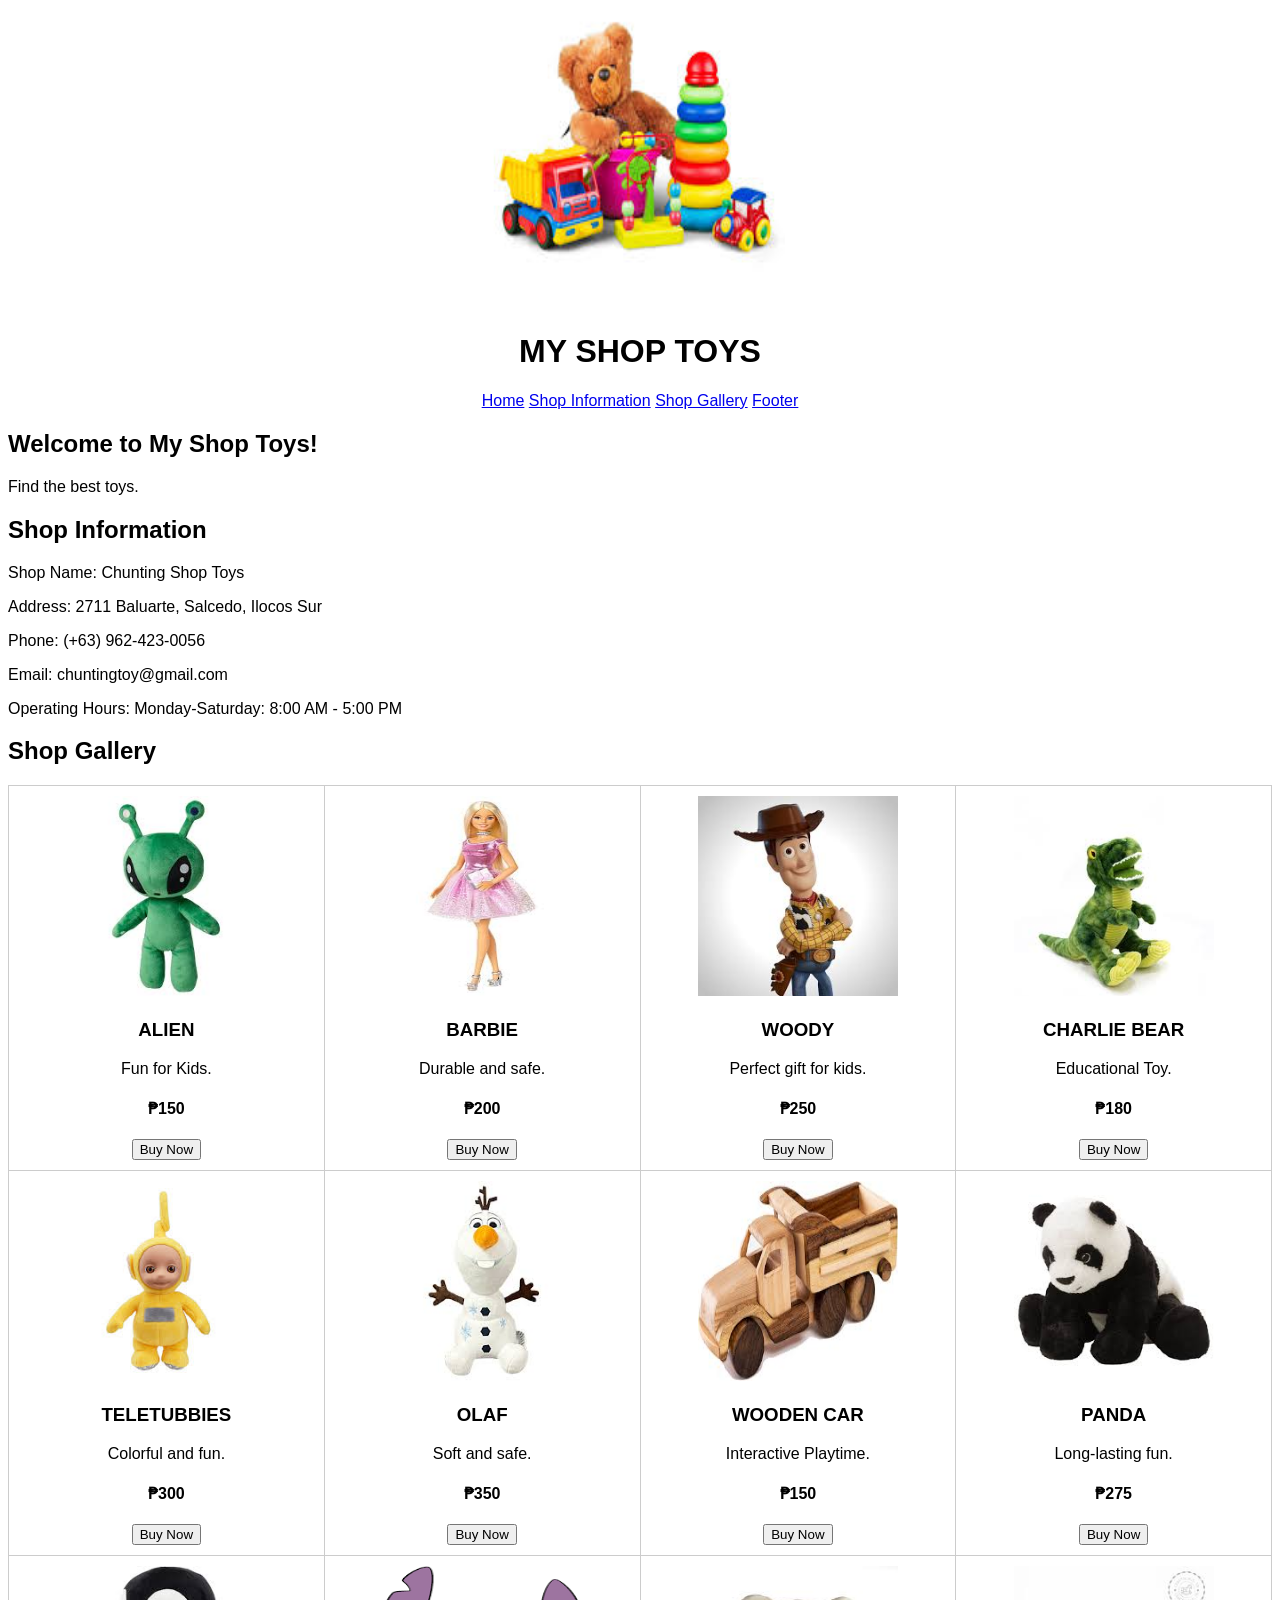
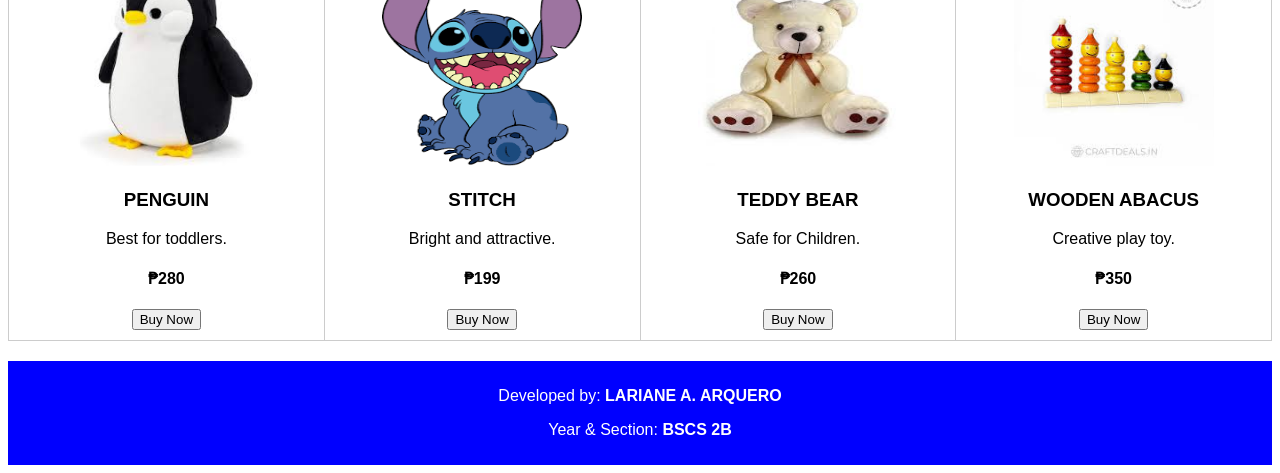
<file: CS2B_ARQUERO_WD1-LQ1/index.html>
<!DOCTYPE html>
<html lang="en">
<head>
    <meta charset="UTF-8">
    <title>CHUNTING SHOP TOYS</title>
    <style>
        body {
            font-family: Arial, sans-serif;
        }
        header {
            text-align: center;
            margin-bottom: 20px;
        }
        table {
            width: 100%;
            border-collapse: collapse;
            margin-top: 20px;
        }
        td {
            text-align: center;
            padding: 10px;
            border: 1px solid #ccc; 
        }
        footer {
            background-color: blue;
            color: white;
            text-align: center;
            padding: 10px;
            margin-top: 20px;
        }
    </style>
</head>
<body>

    <!--Header with Photo Banner-->
  <header>
    <img src="img\toy.jpg" width="400px" height="300px" alt="Shop Banner">
    <h1>MY SHOP TOYS</h1>
  </header>

  <!--Simple Links-->
  <p style="text-align:center;">
    <a href="#home">Home</a>
    <a href="#info">Shop Information</a>
    <a href="#gallery">Shop Gallery</a>
    <a href="#footer">Footer</a>
  </p>

  <!--My Home Section-->
  <section id="home">
    <h2>Welcome to My Shop Toys!</h2>
    <p>Find the best toys.</p>
  </section>

  <!-- My Shop Information -->
  <section id="info">
    <h2>Shop Information</h2>
    <p>Shop Name: Chunting Shop Toys</p>
    <p>Address: 2711 Baluarte, Salcedo, Ilocos Sur</p>
    <p>Phone: (+63) 962-423-0056</p>
    <p>Email: chuntingtoy@gmail.com</p>
    <p>Operating Hours: Monday-Saturday: 8:00 AM - 5:00 PM</p>
  </section>

    <!--My Shop Gallery-->
    <h2>Shop Gallery</h2>
    <table>
        <tr>
            <td>
                <img src="img/Alien.jpg" width="200" height="200" alt="Alien Toy">
                <h3><strong>ALIEN</strong></h3>
                <p>Fun for Kids.</p>
                <h4><strong>₱150</strong></h4>
                <button>Buy Now</button>
            </td>
            <td>
                <img src="img/Barbie.jpg" width="200" height="200" alt="Barbie Toy">
                <h3><strong>BARBIE</strong></h3>
                <p>Durable and safe.</p>
                <h4><strong>₱200</strong></h4>
                <button>Buy Now</button>
            </td>
            <td>
                <img src="img/Woody.jpg" width="200" height="200" alt="Woody Toy">
                <h3><strong>WOODY</strong></h3>
                <p>Perfect gift for kids.</p>
                <h4><strong>₱250</strong></h4>
                <button>Buy Now</button>
            </td>
            <td>
                <img src="img/Charlie Bear.jpg" width="200" height="200" alt="Charlie Bear Toy">
                <h3><strong>CHARLIE BEAR</strong></h3>
                <p>Educational Toy.</p>
                <h4><strong>₱180</strong></h4>
                <button>Buy Now</button>
            </td>
        </tr>
        
        <tr>
            <td>
                <img src="img/Teletubbie.jpg" width="200" height="200" alt="Teletubbies Toy">
                <h3><strong>TELETUBBIES</strong></h3>
                <p>Colorful and fun.</p>
                <h4><strong>₱300</strong></h4>
                <button>Buy Now</button>
            </td>
            <td>
                <img src="img/Olaf.jpg" width="200" height="200" alt="Olaf Toy">
                <h3><strong>OLAF</strong></h3>
                <p>Soft and safe.</p>
                <h4><strong>₱350</strong></h4>
                <button>Buy Now</button>
            </td>
            <td>
                <img src="img/Wooden Car.jpg" width="200" height="200" alt="Wooden Car Toy">
                <h3><strong>WOODEN CAR</strong></h3>
                <p>Interactive Playtime.</p>
                <h4><strong>₱150</strong></h4>
                <button>Buy Now</button>
            </td>
            <td>
                <img src="img/Panda.jpg" width="200" height="200" alt="Panda Toy">
                <h3><strong>PANDA</strong></h3>
                <p>Long-lasting fun.</p>
                <h4><strong>₱275</strong></h4>
                <button>Buy Now</button>
            </td>
        </tr>

        <tr>
            <td>
                <img src="img/Penguin.jpg" width="200" height="200" alt="Penguin Toy">
                <h3><strong>PENGUIN</strong></h3>
                <p>Best for toddlers.</p>
                <h4><strong>₱280</strong></h4>
                <button>Buy Now</button>
            </td>
            <td>
                <img src="img/Stitch.png" width="200" height="200" alt="Stitch Toy">
                <h3><strong>STITCH</strong></h3>
                <p>Bright and attractive.</p>
                <h4><strong>₱199</strong></h4>
                <button>Buy Now</button>
            </td>
            <td>
                <img src="img/Teddy Bear.jpg" width="200" height="200" alt="Teddy Bear Toy">
                <h3><strong>TEDDY BEAR</strong></h3>
                <p>Safe for Children.</p>
                <h4><strong>₱260</strong></h4>
                <button>Buy Now</button>
            </td>
            <td>
                <img src="img/Wooden Abacus.jpg" width="200" height="200" alt="Wooden Abacus Toy">
                <h3><strong>WOODEN ABACUS</strong></h3>
                <p>Creative play toy.</p>
                <h4><strong>₱350</strong></h4>
                <button>Buy Now</button>
            </td>
        </tr>
    </table>
                
    <!--Footer-->
    <footer>
        <p>Developed by: <strong>LARIANE A. ARQUERO</strong></p>
        <p>Year & Section: <strong>BSCS 2B</strong></p>
    </footer>

</body>
</html>
</file>
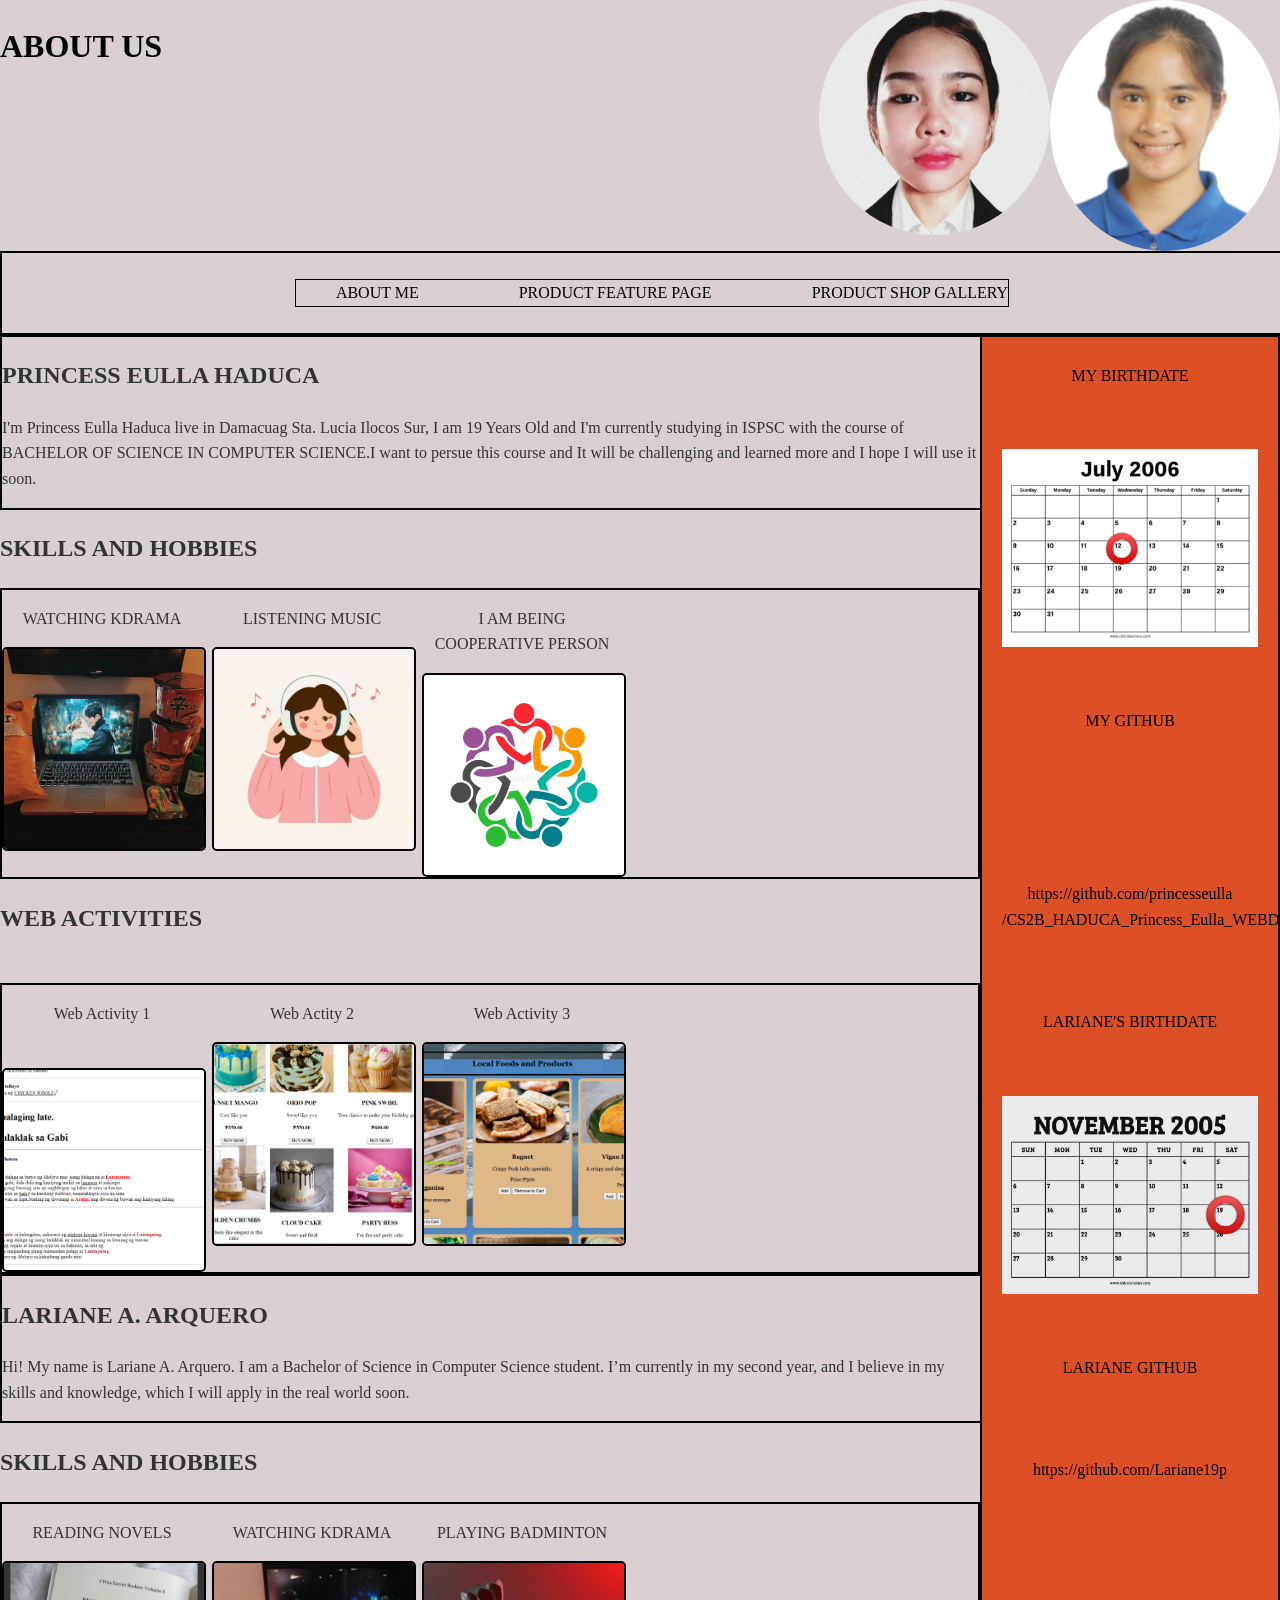
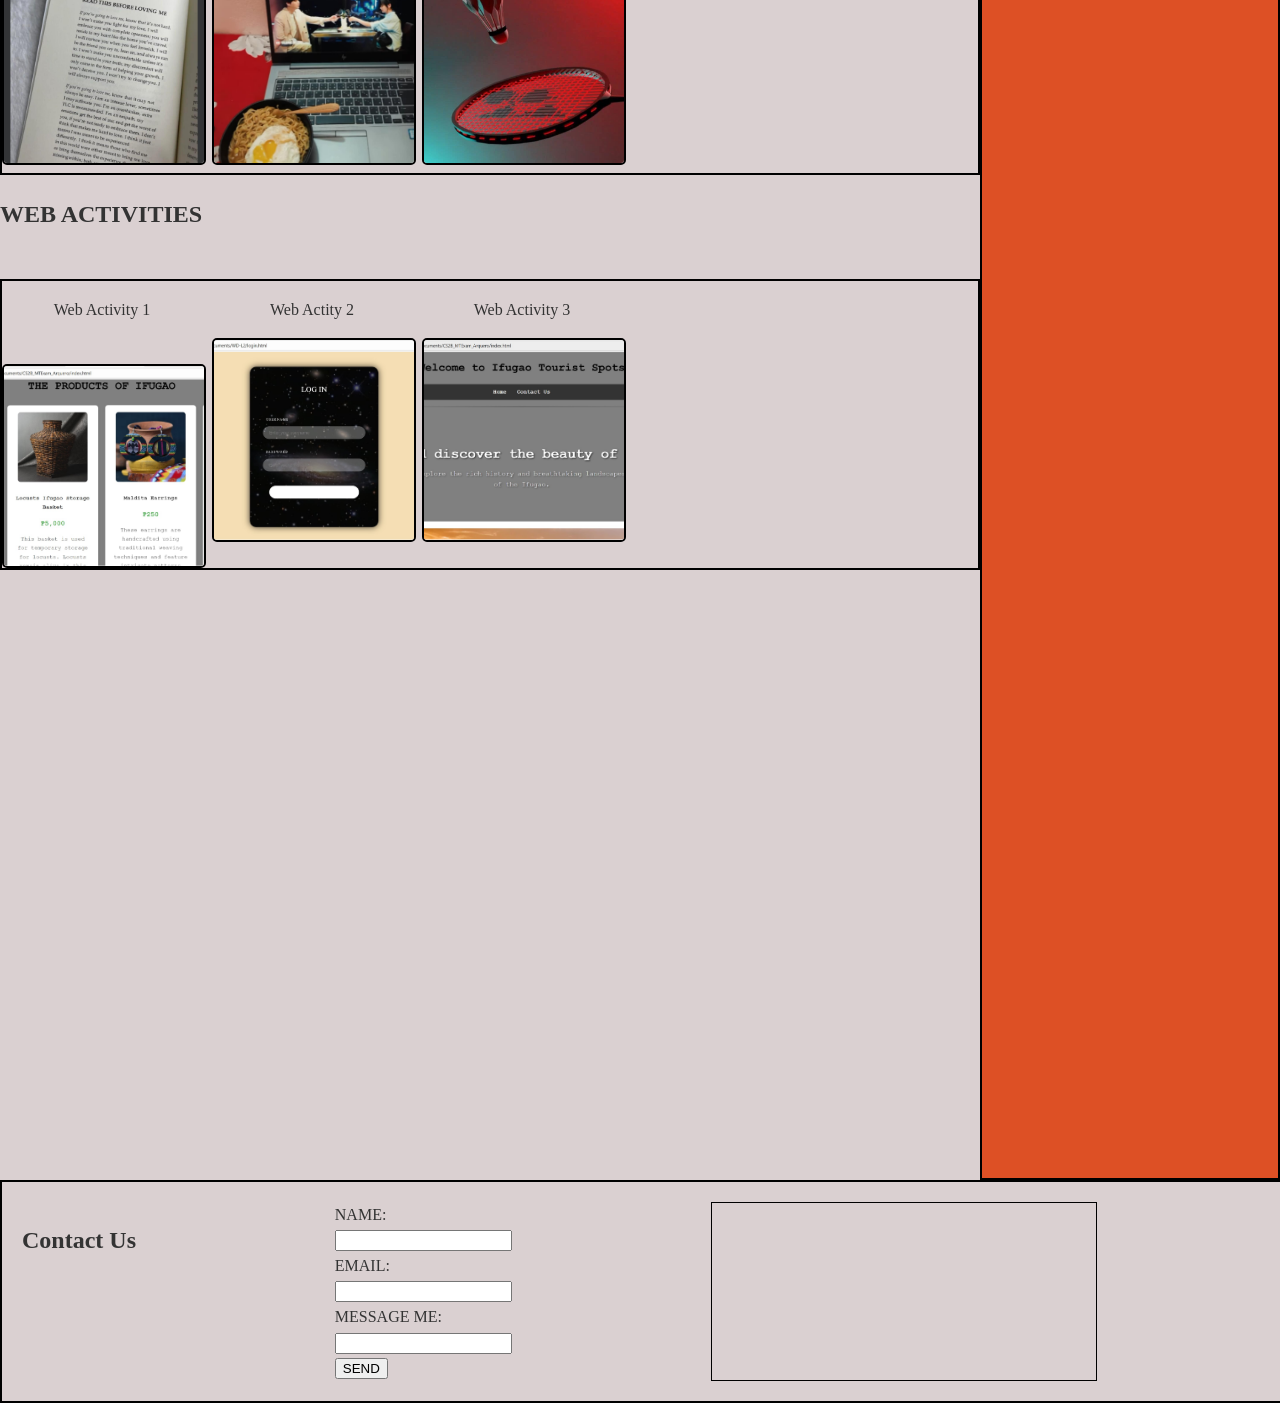
<file: CS2B_MCO_Arquero_L/index.html>
<!DOCTYPE html>
<html>
    <head>
        <meta charset="UTF-8">
        <meta name="viewport" content="width=device-width, initial-scale=1.0">
        <title>My Resume</title>
        <link rel="stylesheet" href="resume.css">
    </head>
    <body>
        <!--header-->
        <img src="img/larianeprofile.jpg" class="lar">
        <img src="img/me.jpg" class="pic">
        <h1 class="me">ABOUT US</h1>
         <header class="header">
            <nav>
            <ul>
                <li class=><a href="index.html">ABOUT ME</a></li>
                <li class=><a href="product_feature.html"> PRODUCT FEATURE PAGE</a></li>
                <li class=><a href="product_gallery.html">PRODUCT SHOP GALLERY</a></li>             
            </ul>
            </nav>
         </header>

    

    <aside class="side">
        <p>MY BIRTHDATE</p>
        <img src="img/birthdate.jpg" class="cal">
        <p>MY GITHUB</p><br>
        <p>https://github.com/princesseulla
            /CS2B_HADUCA_Princess_Eulla_WEBDEV</p>



        <p>LARIANE'S BIRTHDATE</p>
        <img src="img/larbirth.jpg">


        <p>LARIANE GITHUB</p>
        <p>https://github.com/Lariane19p</p>
    </aside>

         <!--about me-->
         <div class="aboutme">
            <div>
                <h2>PRINCESS EULLA HADUCA</h2>
                <p>I'm Princess Eulla Haduca live in Damacuag
                    Sta. Lucia Ilocos Sur, I am 19 Years Old 
                    and I'm currently studying in ISPSC 
                    with the course of BACHELOR OF SCIENCE 
                    IN COMPUTER SCIENCE.I want to persue this course
                    and It will be challenging and learned more and 
                    I hope I will use it soon.


                    
                </p>
            </div>
         </div>

 
         <!--skills-->
         <h2 class="skil">SKILLS AND HOBBIES</h2>
         <div class="myskills">
            <div>
                <p>WATCHING KDRAMA</p>
                <img src="img/h3.jpg">
            </div>
            <div>
                <p>LISTENING MUSIC</p>
                <img src="img/h1.jpg">
            </div>
            <div>
                <p>I AM BEING COOPERATIVE PERSON</p>
                <img src="img/h2.jpg">
            </div>
         </div>

<!--web act-->
       <h2 class="web">WEB ACTIVITIES</h2><br>
            <div class="acts">
                <div class="act1">
               <p> Web Activity 1</p><br>
                <img src="img/act1.png">
                </div>
            <div class="act2">
                <p>Web Actity 2</p>
                <img src="img/act2.png">
            </div>
            <div class="act3">
                <p>Web Activity 3</p>
                <img src="img/act3.png">
            </div> 
            </div>


            <div class="lariane">
            <div>
                <h2>LARIANE A. ARQUERO</h2>
                <p>Hi! My name is Lariane A. Arquero. I am a Bachelor of
                    Science in Computer Science student.
                    I’m currently in my second year, and I believe
                    in my skills and knowledge,
                    which I will apply in the real world soon.                 
                </p>
            </div>
         </div>

         <h2 class="larskils">SKILLS AND HOBBIES</h2>
         <div class="rianekills">
            <div>
                <p>READING NOVELS</p>
                <img src="img/lar3.jpg">
            </div>
            <div>
                <p>WATCHING KDRAMA</p>
                <img src="img/lar1.jpg">
            </div>
            <div>
                <p>PLAYING BADMINTON</p>
                <img src="img/lar2.jpg">
            </div>
         </div>

         <h2 class="webact">WEB ACTIVITIES</h2><br>
            <div class="activities">
                <div class="laract1">
               <p> Web Activity 1</p><br>
                <img src="img/laract1.jpg">
                </div>
            <div class="laract2">
                <p>Web Actity 2</p>
                <img src="img/laract2.jpg">
            </div>
            <div class="laract3">
                <p>Web Activity 3</p>
                <img src="img/laract3.jpg">
            </div> 
            </div>


         







    <footer>
        <h2>Contact Us</h2>
            <form class="form">
                <label>NAME:</label><br>
                <input type="text"><br>
                <label>EMAIL:</label><br>
                <input type="text"><br>
                <label>MESSAGE ME:</label><br>
                <input type="text"><br>
                <button>SEND</button>
            </form>
            <iframe src="https://www.google.com/maps/embed?pb=!1m18!1m12!1m3!1d3811.5165892278033!2d120.43395347433471!3d17.193710983660846!2m3!1f0!2f0!3f0!3m2!1i1024!2i768!4f13.1!3m3!1m2!1s0x338e192d89110dc3%3A0x28da40ef527d8001!2sISPSC%20Main%20Campus%20-%20Candon%20City!5e0!3m2!1sen!2sph!4v1758613648751!5m2!1sen!2sph"></iframe>"
    </footer>

     


    </body>
</html>
</file>
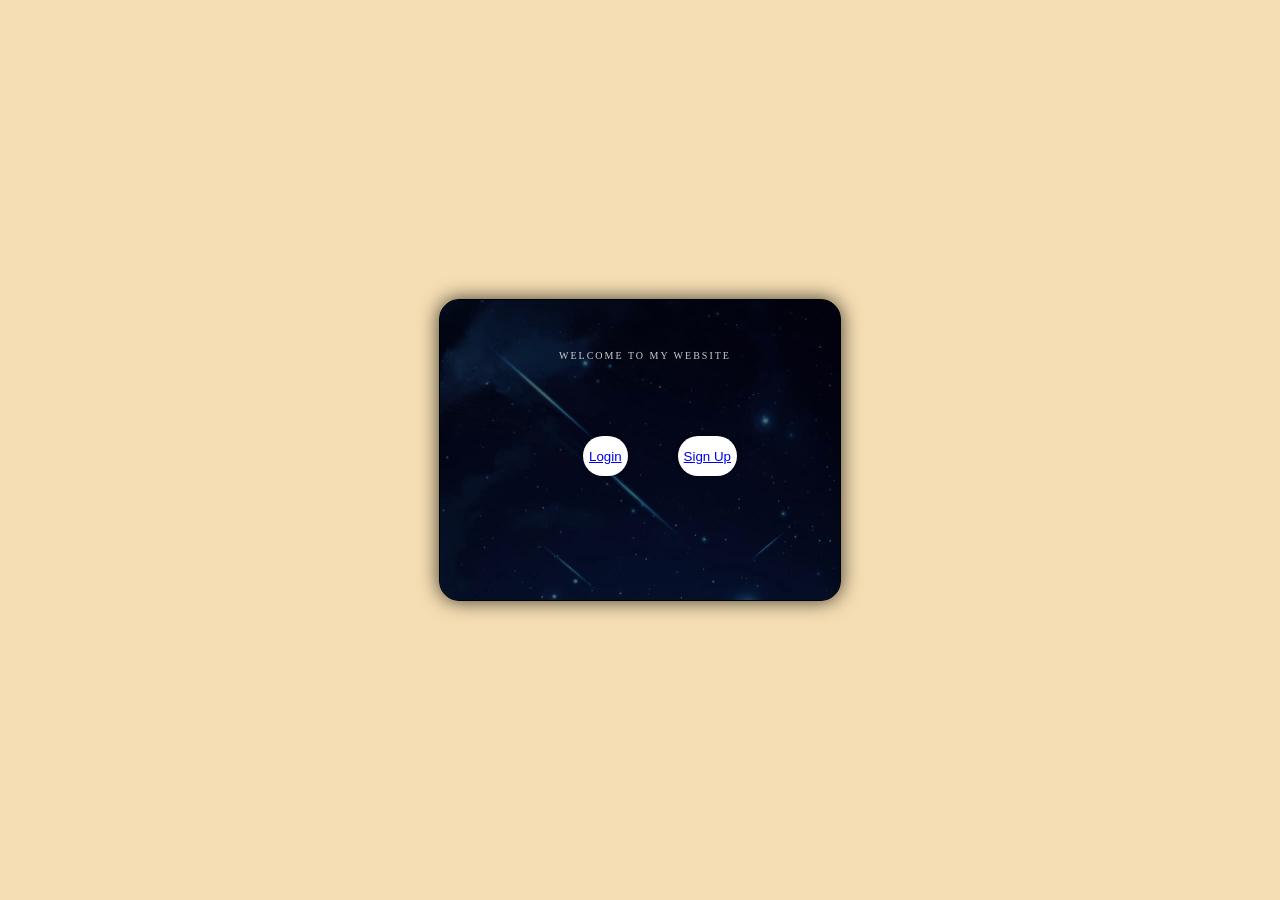
<file: WD-L2/index.html>
<!DOCTYPE html>
<html lang="en">
    <head>
        <meta charset="UTF-8">
        <meta name="viewport" content="width=device-width, initial-scale=1.0">
        <title>Landing Page</title>
        <link rel="stylesheet" href="style.css">
    </head>
    <body>
        <div class="index">
            <form>
                <p>Welcome to my Website</p>
                <ul>
                <button><a href="login.html">Login</a></button>
                <button><a href="signup.html">Sign Up</a></button>
                </ul>
            </form>
        </div>
    </body>
</html>
</file>
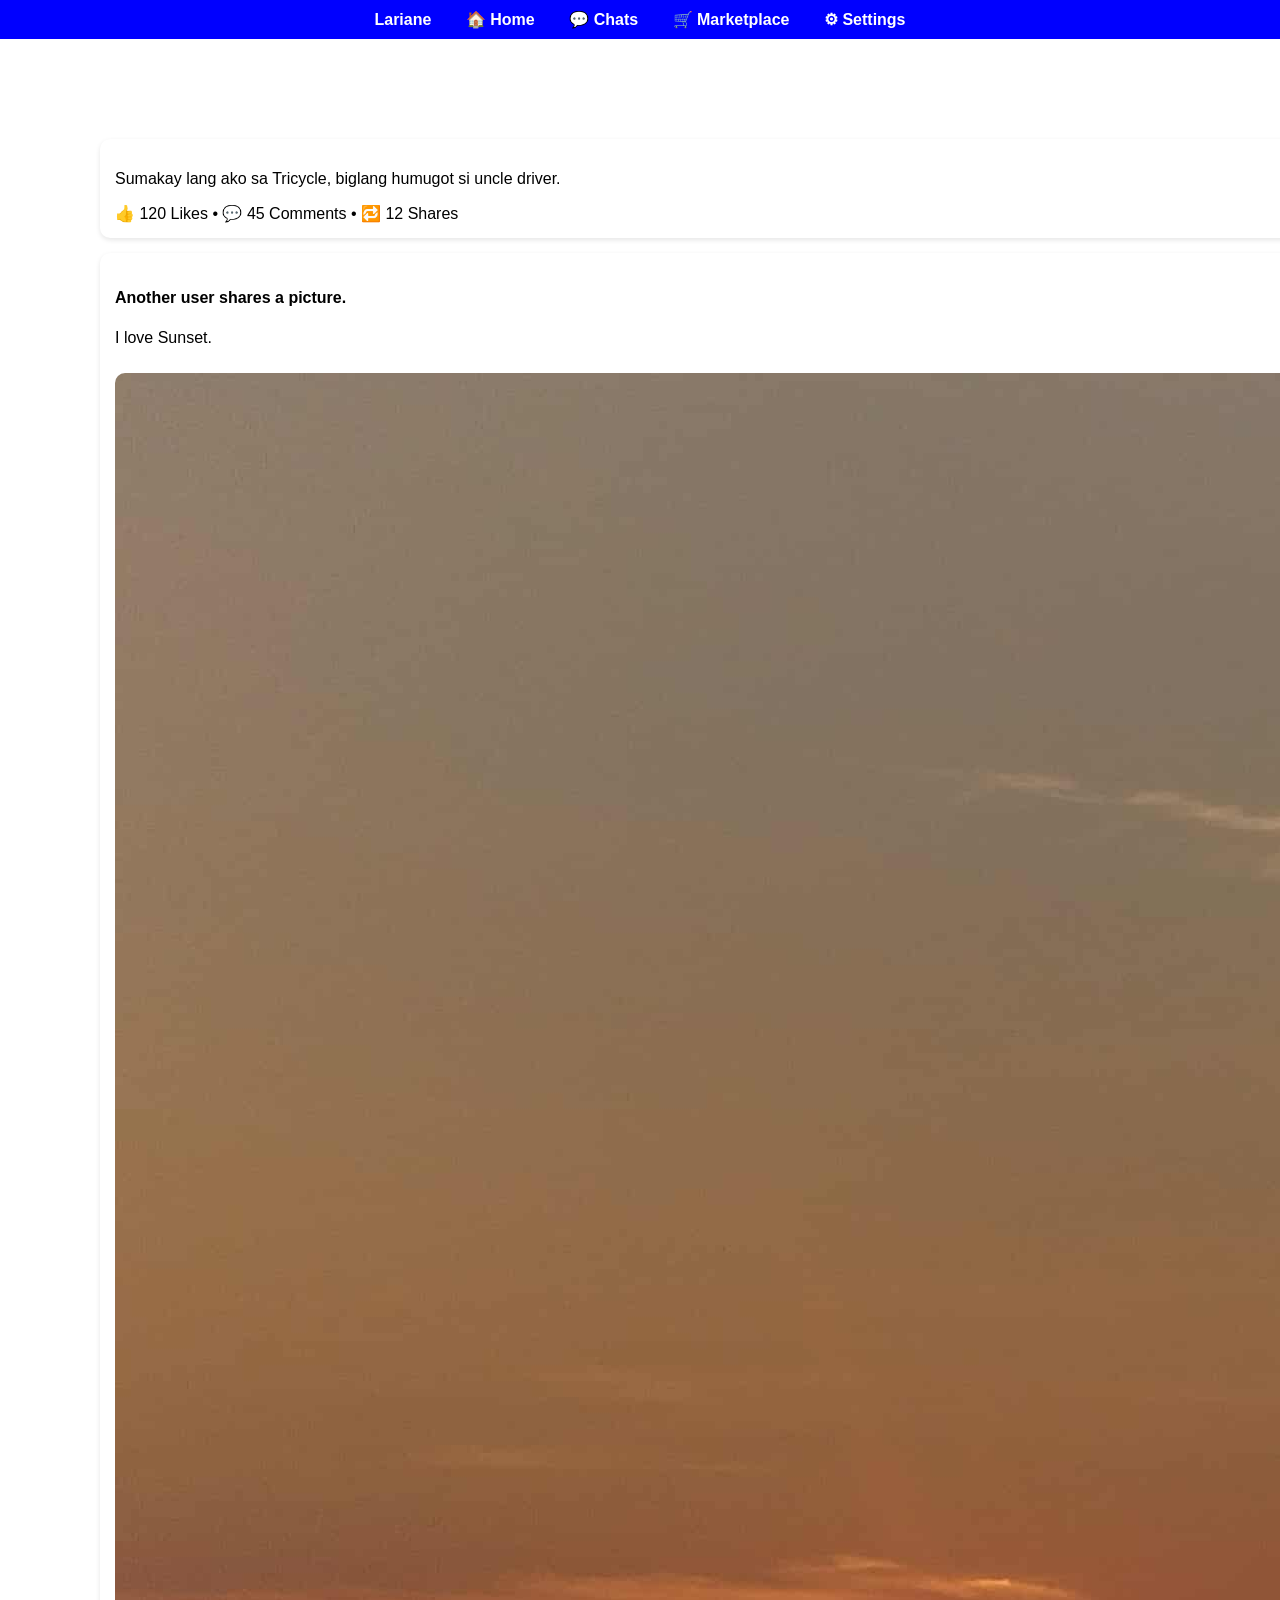
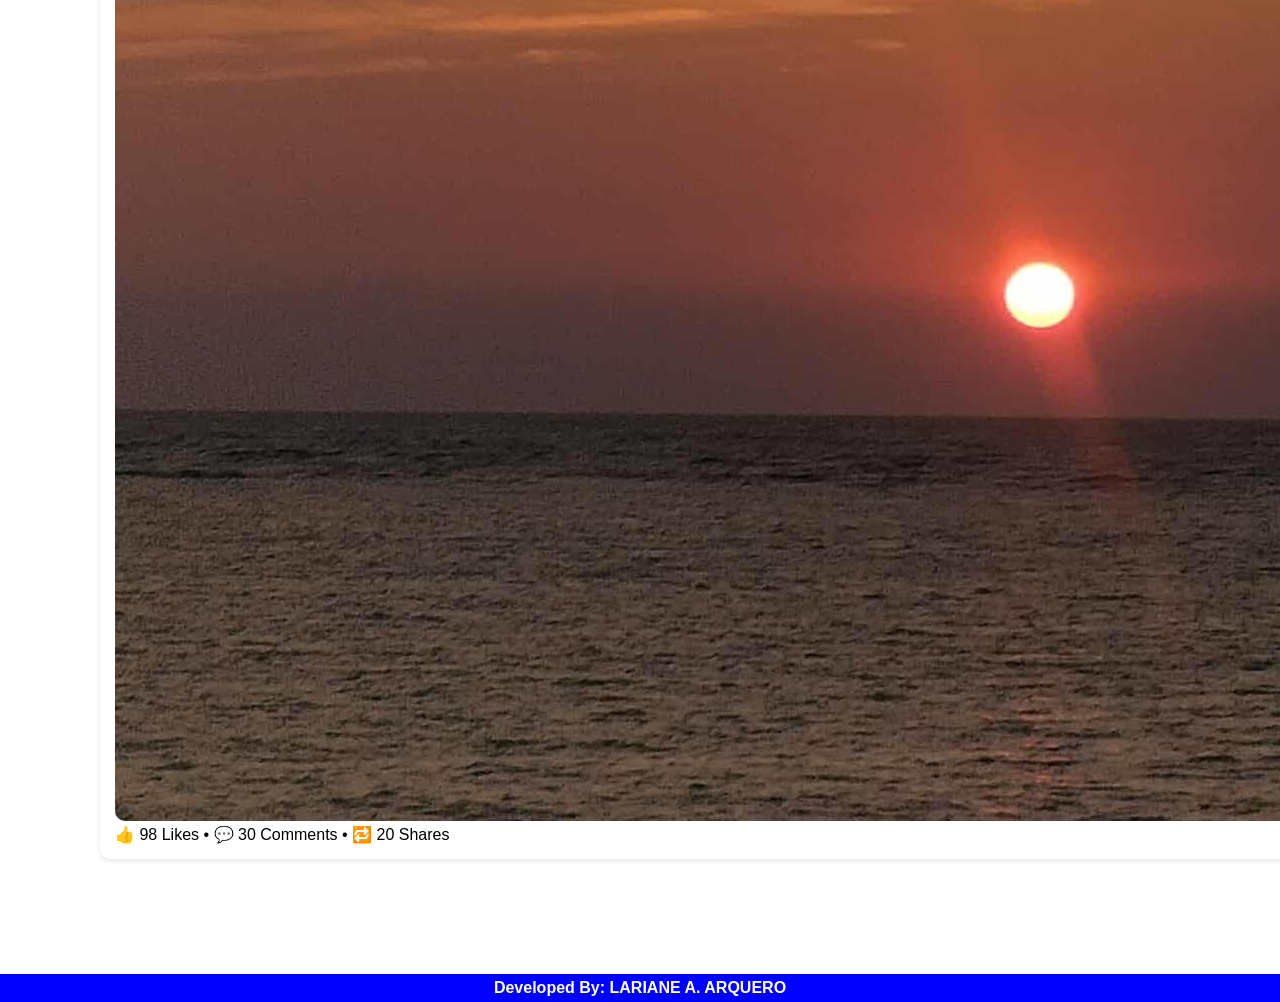
<file: WD-LQ2/index.html>
<!DOCTYPE html>
<html lang="en">
<head>
  <meta charset="UTF-8">
  <meta name="viewport" content="width=device-width, initial-scale=1.0">
  <title>Lariane News Page</title>
  <link rel="stylesheet" href="style.css">
</head>
<body>

  <div class="header">
    <nav class="navbar-left">
      <a href="NewsPage"> Lariane</a>
      <a href="#home">🏠 Home</a>
      <a href="#chats">💬 Chats</a>
      <a href="#marketplace">🛒 Marketplace</a>
      <a href="#settings">⚙ Settings</a>
    </nav>
  </div>

  <main>
    <section class="news-feed">
      <div class="card">
        <p>Sumakay lang ako sa Tricycle, biglang humugot si uncle driver.</p>
        <span>👍 120 Likes • 💬 45 Comments • 🔁 12 Shares</span>
      </div>
      <div class="card">
        <h4>Another user shares a picture.</h4>
        <p>I love Sunset.</p>
        <img src="sunset.jpg" alt="Post Image">
        <span>👍 98 Likes • 💬 30 Comments • 🔁 20 Shares</span>
      </div>
    </section>

    <aside class="aside">
      <div class="profile">
        <img src="lariane.jpg" alt="Profile">
        <h4>Lariane A. Arquero</h4>
        <p>Arquero</p>
        <p>Baluarte, Salcedo, Ilocos Sur</p>
        <p>November 19, 2005</p>
      </div>

      <h4>Friends</h4>
      <div class="friends">
        <div class="friend">
            <p>Mariane Belen</p>
            <img src="mariane&manuel.jpg" alt="Friend">
        </div>
        <div class="friend">
            <p>Kate Cheta</p>
            <img src="badmintongirls.jpg" alt="Friend">
        </div>
        <div class="friend">
            <p>Jansen Greathel</p>
            <img src="sunset.jpg" alt="Friend">
        </div>
        <div class="friend">
            <p>BSCS 2B</p>
            <img src="2B.jpg" alt="Friend">
        </div>
        <div class="friend">
            <p>Solomon Arquero</p>
            <img src="lovelolo.jpg" alt="Friend">
        </div>
      </div>
    </aside>
  </main>

  <!-- FOOTER -->
  <footer>
    <strong>Developed By: LARIANE A. ARQUERO</strong>
  </footer>

</body>
</html>
</file>
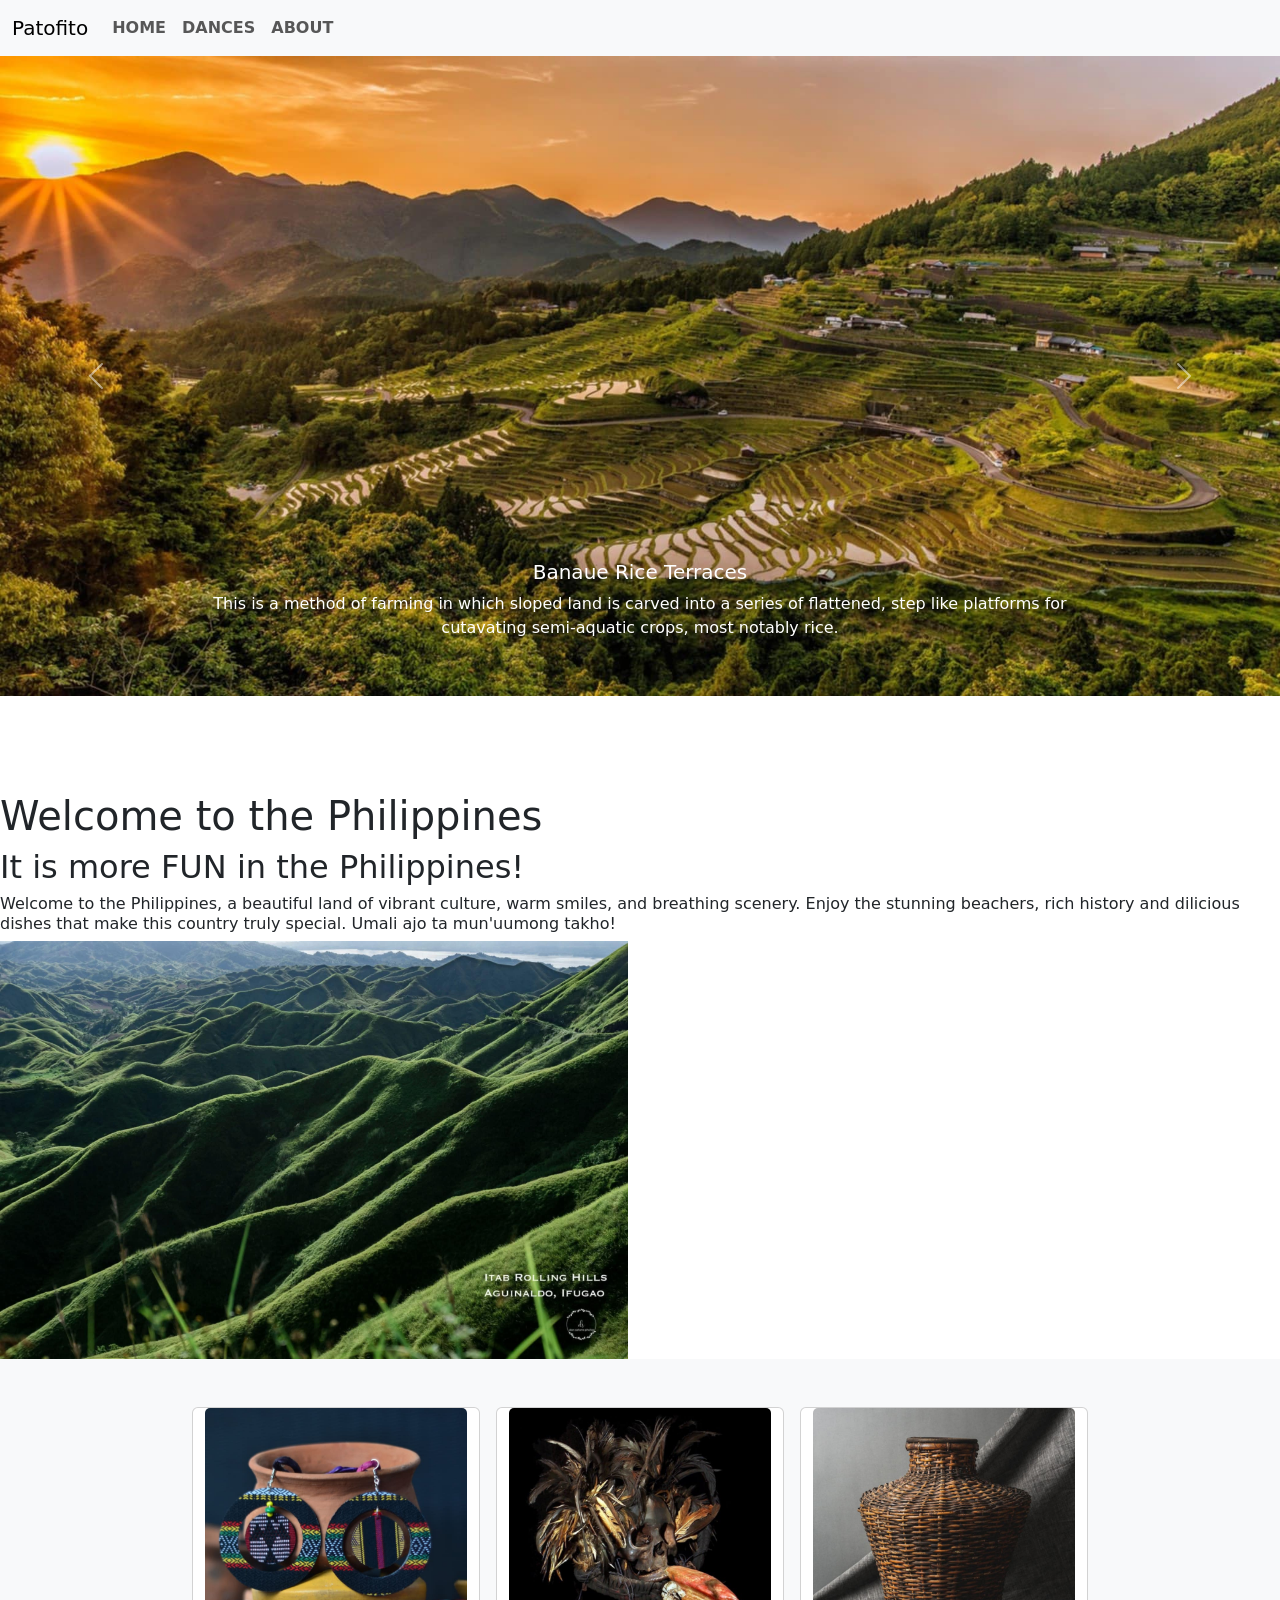
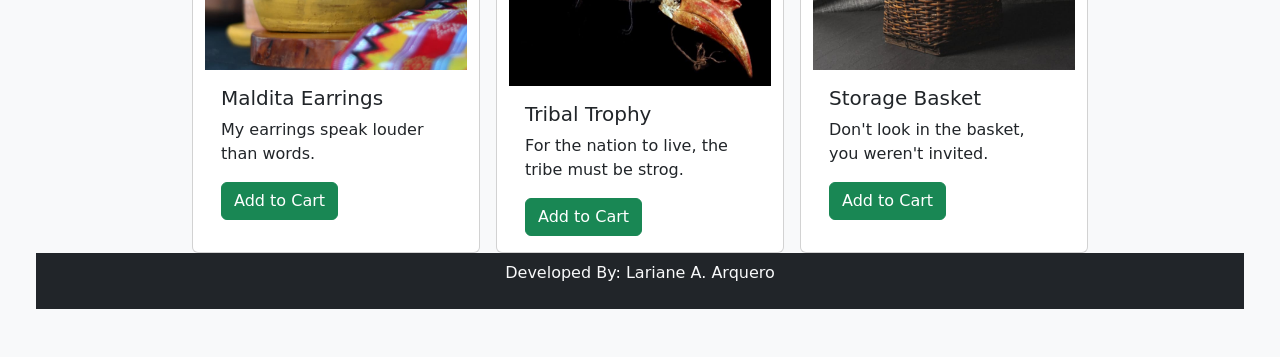
<file: WD1- L5/index.html>
<!DOCTYPE html>
<html lang="en">
<head>
    <meta charset="UTF-8">
    <meta name="viewport" content="width=device-width, initial-scale=1.0">

    <link rel="stylesheet" href="rsc/css/bootstrap.min.css">
    <script src="rsc/js/bootstrap.min.js"></script>

    <title>Carousel</title>
</head>
<body>

    <!--Navigation bar-->
    <nav class="navbar navbar-expand-lg bg-body-tertiary">
        <div class="container-fluid">
            <a class="navbar-brand" href="#">Patofito</a>
            <button class="navbar-toggler" type="button" 
            data-bs-toggle="collapse" data-bs-target="#navbarburger" 
            aria-controls="navbarburger" aria-expanded="false" 
            aria-label="Burger Nav">
            <span class="navbar-toggler-icon"></span>
            </button>
            <div class="collapse navbar-collapse" id="navbarburger">
                <ul class="navbar-nav">
                    <li class="nav-item">
                        <a class="nav-link" href="#">
                            <b>HOME</b>
                        </a>
                    </li>
                    <li class="nav-item">
                        <a class="nav-link" href="#">
                            <b>DANCES</b>
                        </a>
                    </li>
                    <li class="nav-item">
                        <a class="nav-link" href="#">
                            <b>ABOUT</b>
                        </a>
                    </li>
                </ul>
            </div>
        </div>
    </nav>

    <!--Body carousel-->
    <div id="carouselCaption" class="carousel slide">
        <div class="carousel-inner">
            <div class="carousel-item active">
                <img src="Banaue Rice Terraces.jpg" class="d-block w-100" alt="...">
                <div class="carousel-caption d-none d-md-block">
                    <h5>Banaue Rice Terraces</h5>
                    <p>This is a method of farming in which sloped land is carved into a series of
                       flattened, step like platforms for cutavating semi-aquatic crops, most notably rice.
                    </p>
                </div>
            </div>
            <div class="carousel-item">
                <img src="Tenogtog Falls.jpg" class="d-block w-100" alt="...">
                <div class="carousel-caption d-none d-md-block">
                    <h5>Tenogtog Falls</h5>
                    <p>Eto ay gustokung puntahan.</p>
                </div>
            </div>
            <div class="carousel-item">
                <img src="ItabRollingHills.jpg" class="d-block w-100" alt="...">
                <div class="carousel-caption d-none d-md-block">
                    <h5>Itab Rolling Hills</h5>
                    <p>One of the best na napasyalan ko.</p>
                </div>
            </div>
        </div>
        <button class="carousel-control-prev" type="button" data-bs-target="#carouselCaption" data-bs-slide="prev">
            <span class="carousel-control-prev-icon" aria-hidden="true"></span>
            <span class="visually-hidden">Previous</span>
        </button>
        <button class="carousel-control-next" type="button" data-bs-target="#carouselCaption" data-bs-slide="next">
            <span class="carousel-control-next-icon" aria-hidden="true"></span>
            <span class="visually-hidden">Next</span>
        </button>
    </div>

    <!--Body description-->
    <div class="row">
        <!--Short Description-->
        <div class="col-8 text-center py-5"></div>
            <div>
                <h1>Welcome to the Philippines</h1>
                <h2>It is more FUN in the Philippines!</h2>
            </div>

            <div>
                <h6>Welcome to the Philippines, a beautiful land of vibrant culture, warm smiles, and
                    breathing scenery. Enjoy the stunning beachers, rich history and dilicious dishes that
                    make this country truly special. Umali ajo ta mun'uumong takho!
                </h5>
            </div>
            <!---Image-->
            <div class="col-6">
                <img src="ItabRollingHills.jpg" class="d-block w-100" alt="...">
            </div>
        </div>

        <!--Body Short Description-->
    <div class="row px-5 py-5 bg-light justify-content-center">
        <div class="card mx-2" style="width: 18rem;">
            <img src="MalditaEarrings.jpg" alt="" class="card-img-top">
            <div class="card-body">
                <h5 card-title>Maldita Earrings</h5>
                <p class="card-text">My earrings speak louder than words.</p>
                <a href="#" class="btn btn-success">Add to Cart</a>
            </div>
        </div>
        <div class="card mx-2" style="width: 18rem;">
            <img src="Ifugao Tribal Trophy.jpg" alt="" class="card-img-top">
            <div class="card-body">
                <h5 card-title>Tribal Trophy</h5>
                <p class="card-text">For the nation to live, the tribe must be strog.</p>
                <a href="#" class="btn btn-success">Add to Cart</a>
            </div>
        </div>
        <div class="card mx-2" style="width: 18rem;">
            <img src="StorageBasket.jpg" alt="" class="card-img-top">
            <div class="card-body">
                <h5 card-title>Storage Basket</h5>
                <p class="card-text">Don't look in the basket, you weren't invited.</p>
                <a href="#" class="btn btn-success">Add to Cart</a>
            </div>
        </div>
    <!--Footer-->
    <div class="py-2 bg-dark text-light text-center">
        <p>Developed By: Lariane A. Arquero</p>
    </div>

    <!--Import Js-->
    <script src="rsc/js/bootstrap.min.js"></script>
</body>
</html>
</file>
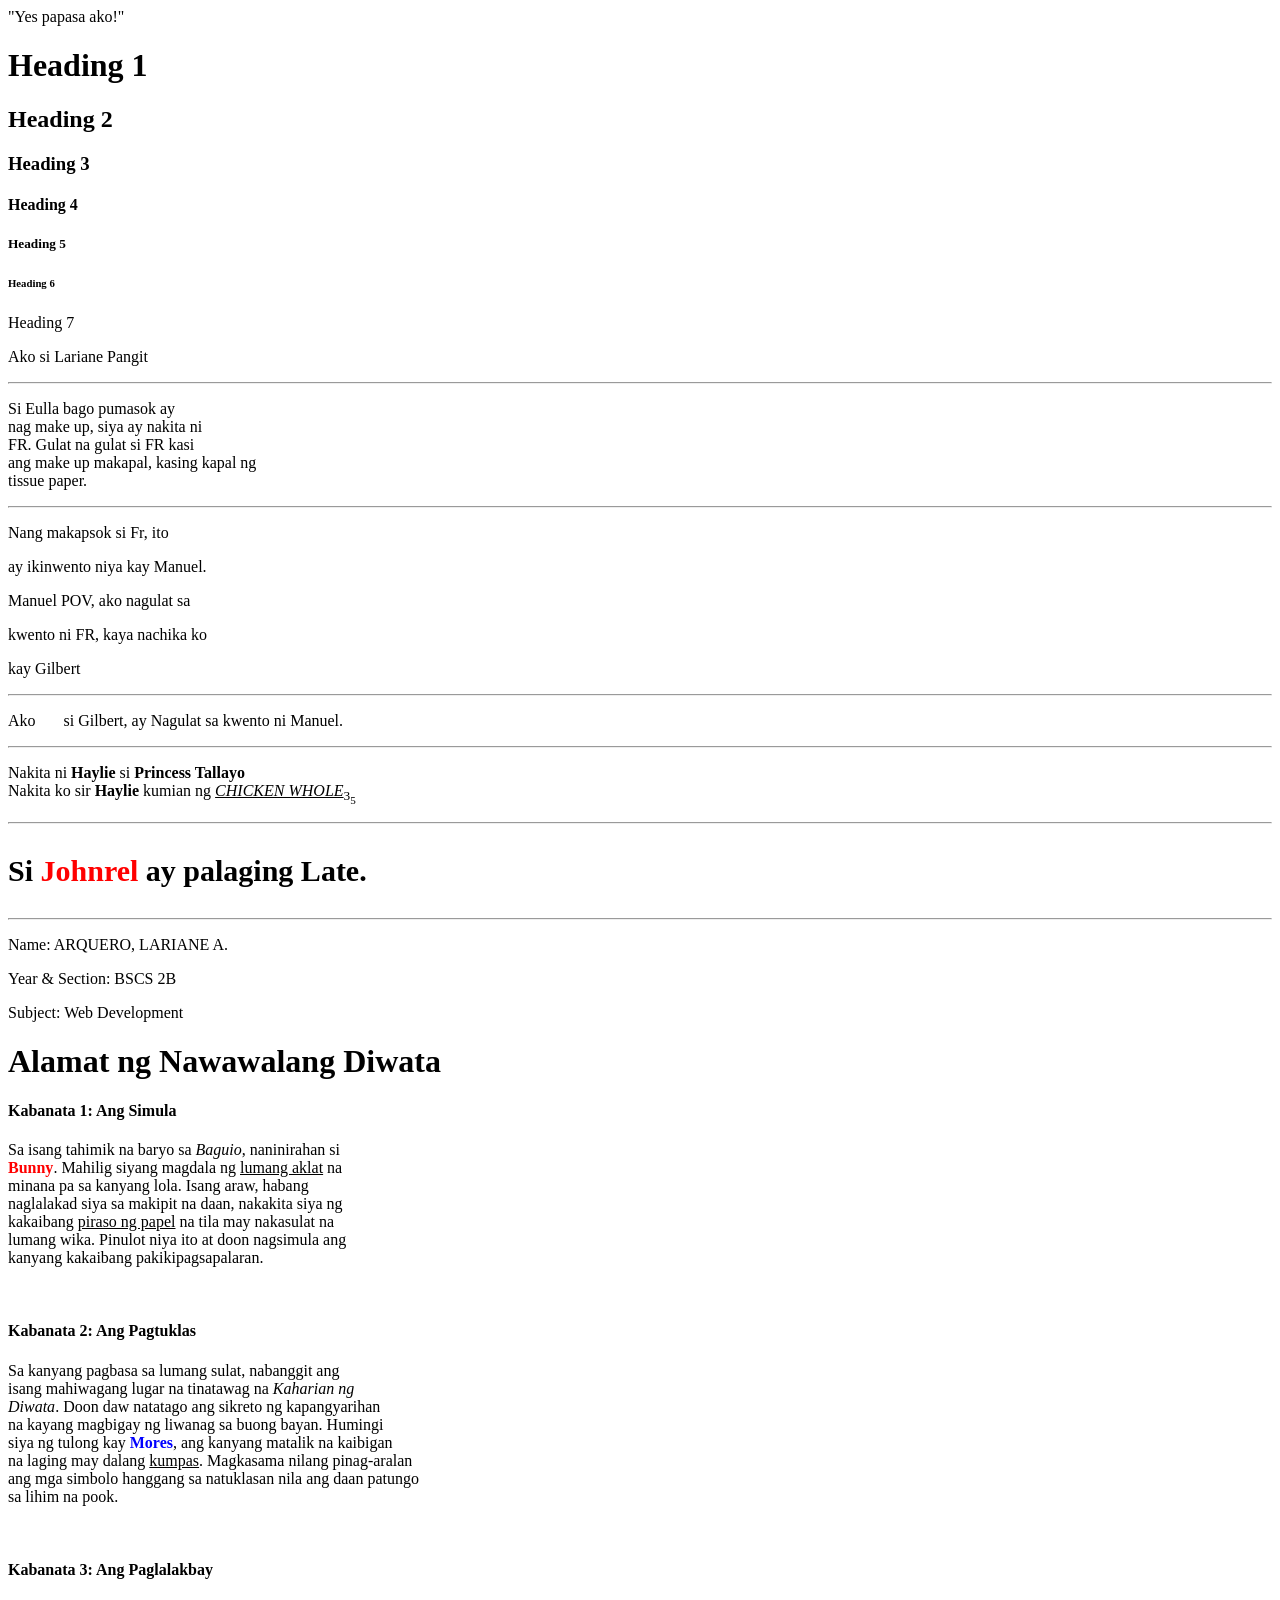
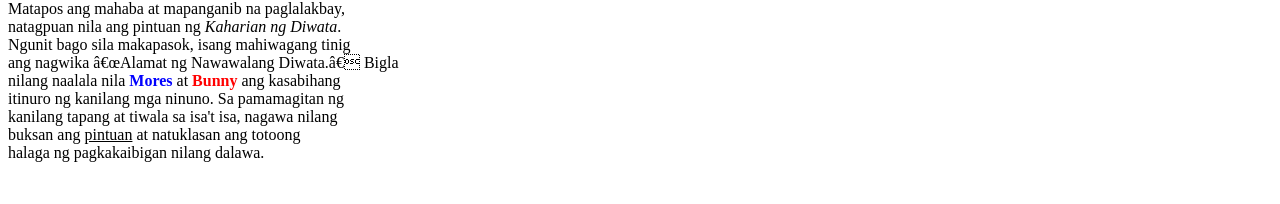
<file: WD1-L1/index.html>
<!DOCTYPE html>
<html>
    <head>
        <title>Papasa ba ako?</title>
    </head>
    <body>
        
        "Yes papasa ako!"
        <h1>Heading 1</h1>
        <h2>Heading 2</h2>
        <h3>Heading 3</h3>
        <h4>Heading 4</h4>
        <h5>Heading 5</h5>
        <h6>Heading 6</h6>
        <h7>Heading 7</h7>
        <p>Ako si Lariane Pangit</p>
    
        <hr>
        <!--Normal Paragraph with next line-->
        <p>Si Eulla bago pumasok ay<br>
           nag make up, siya ay nakita ni<br>
           FR. Gulat na gulat si FR kasi<br>
           ang make up makapal, kasing kapal ng<br>
           tissue paper.<br>
        </p>

        <hr>
        <!--Paragraph with next tabs-->
        <p>Nang makapsok si Fr, ito</p>
        <p>ay ikinwento niya kay Manuel.</p>
        <p>Manuel POV, ako nagulat sa</p>
        <p>kwento ni FR, kaya nachika ko</p>
        <p>kay Gilbert</p>
        </p>

        <hr>
        <!--Paragraph with spaces-->
        <p>Ako &nbsp;&nbsp;&nbsp;&nbsp;&nbsp; si      Gilbert,     ay
            Nagulat     sa      kwento     ni     Manuel.
        </p>

        <!--<u> for underline and <i> for italic-->
        <!--<b> for bold letter and <br> for breakline-->
        <hr>
        <p>Nakita ni <b>Haylie</b> si <b>Princess Tallayo</b> <br>
            Nakita ko sir <strong>Haylie</strong> kumian ng <u><i>CHICKEN WHOLE</i></u><sub>3<sub>5</sub>
        </p>

        <hr>
        <!--Attributes-->
        <!--style = CSS
            class & ID
            FONT
            Width and Height-->
    
        <p style="font-size:30px; font-weight:600">
            Si <span style="color:red">Johnrel</span> ay palaging Late.
    </body>
</html>


<!DOCTYPE html>
<html lang="en">
<head>
    <meta charset="UTF-8">
    <meta name="viewport" content="width=device-width," initial-scale=1.0 />
    <title>Alamat ng Nawawalang Diwata</title>
</head>
<body>
    <hr>
    <p>Name: ARQUERO, LARIANE A.</p>
    <p>Year & Section: BSCS 2B</p>
    <p>Subject: Web Development</p>
    
    <!-- Story Title -->
    <h1>Alamat ng Nawawalang Diwata</h1>    

        <!--Chapter 1-->
        <h4> Kabanata 1: Ang Simula</h4>
        <p>Sa isang tahimik na baryo sa <i>Baguio</i>, naninirahan si<br>
        <b><span style="color:red;">Bunny</span></b>. Mahilig siyang magdala ng <u>lumang aklat</u> na<br>
        minana pa sa kanyang lola. Isang araw, habang<br>
        naglalakad siya sa makipit na daan, nakakita siya ng<br>
        kakaibang <u>piraso ng papel</u> na tila may nakasulat na<br>
        lumang wika. Pinulot niya ito at doon nagsimula ang<br>
        kanyang kakaibang pakikipagsapalaran.</p><br>
        
        <!--Chapter 2-->
        <h4>Kabanata 2: Ang Pagtuklas</h4>
        <p>Sa kanyang pagbasa sa lumang sulat, nabanggit ang<br>
        isang mahiwagang lugar na tinatawag na <i>Kaharian ng<br>
        Diwata</i>. Doon daw natatago ang sikreto ng kapangyarihan<br>
        na kayang magbigay ng liwanag sa buong bayan. Humingi<br>
        siya ng tulong kay <b><span style="color:blue;">Mores</span></b>, ang kanyang matalik na kaibigan<br>
        na laging may dalang <u>kumpas</u>. Magkasama nilang pinag-aralan<br>
        ang mga simbolo hanggang sa natuklasan nila ang daan patungo<br>
        sa lihim na pook.</p><br>
        
        <!--Chapter 3-->
        <h4>Kabanata 3: Ang Paglalakbay</h4>
        <p>Matapos ang mahaba at mapanganib na paglalakbay,<br>
        natagpuan nila ang pintuan ng <i>Kaharian ng Diwata</i>.<br>
        Ngunit bago sila makapasok, isang mahiwagang tinig<br>
        ang nagwika “Alamat ng Nawawalang Diwata.” Bigla<br>
        nilang naalala nila <b><span style="color:blue;">Mores</span></b> at <b><span style="color:red;">Bunny</span></b> ang kasabihang<br>
        itinuro ng kanilang mga ninuno. Sa pamamagitan ng<br>
        kanilang tapang at tiwala sa isa't isa, nagawa nilang<br>
        buksan ang <u>pintuan</u> at natuklasan ang totoong<br>
        halaga ng pagkakaibigan nilang dalawa.</p><br>
    </body>
</html>
</file>
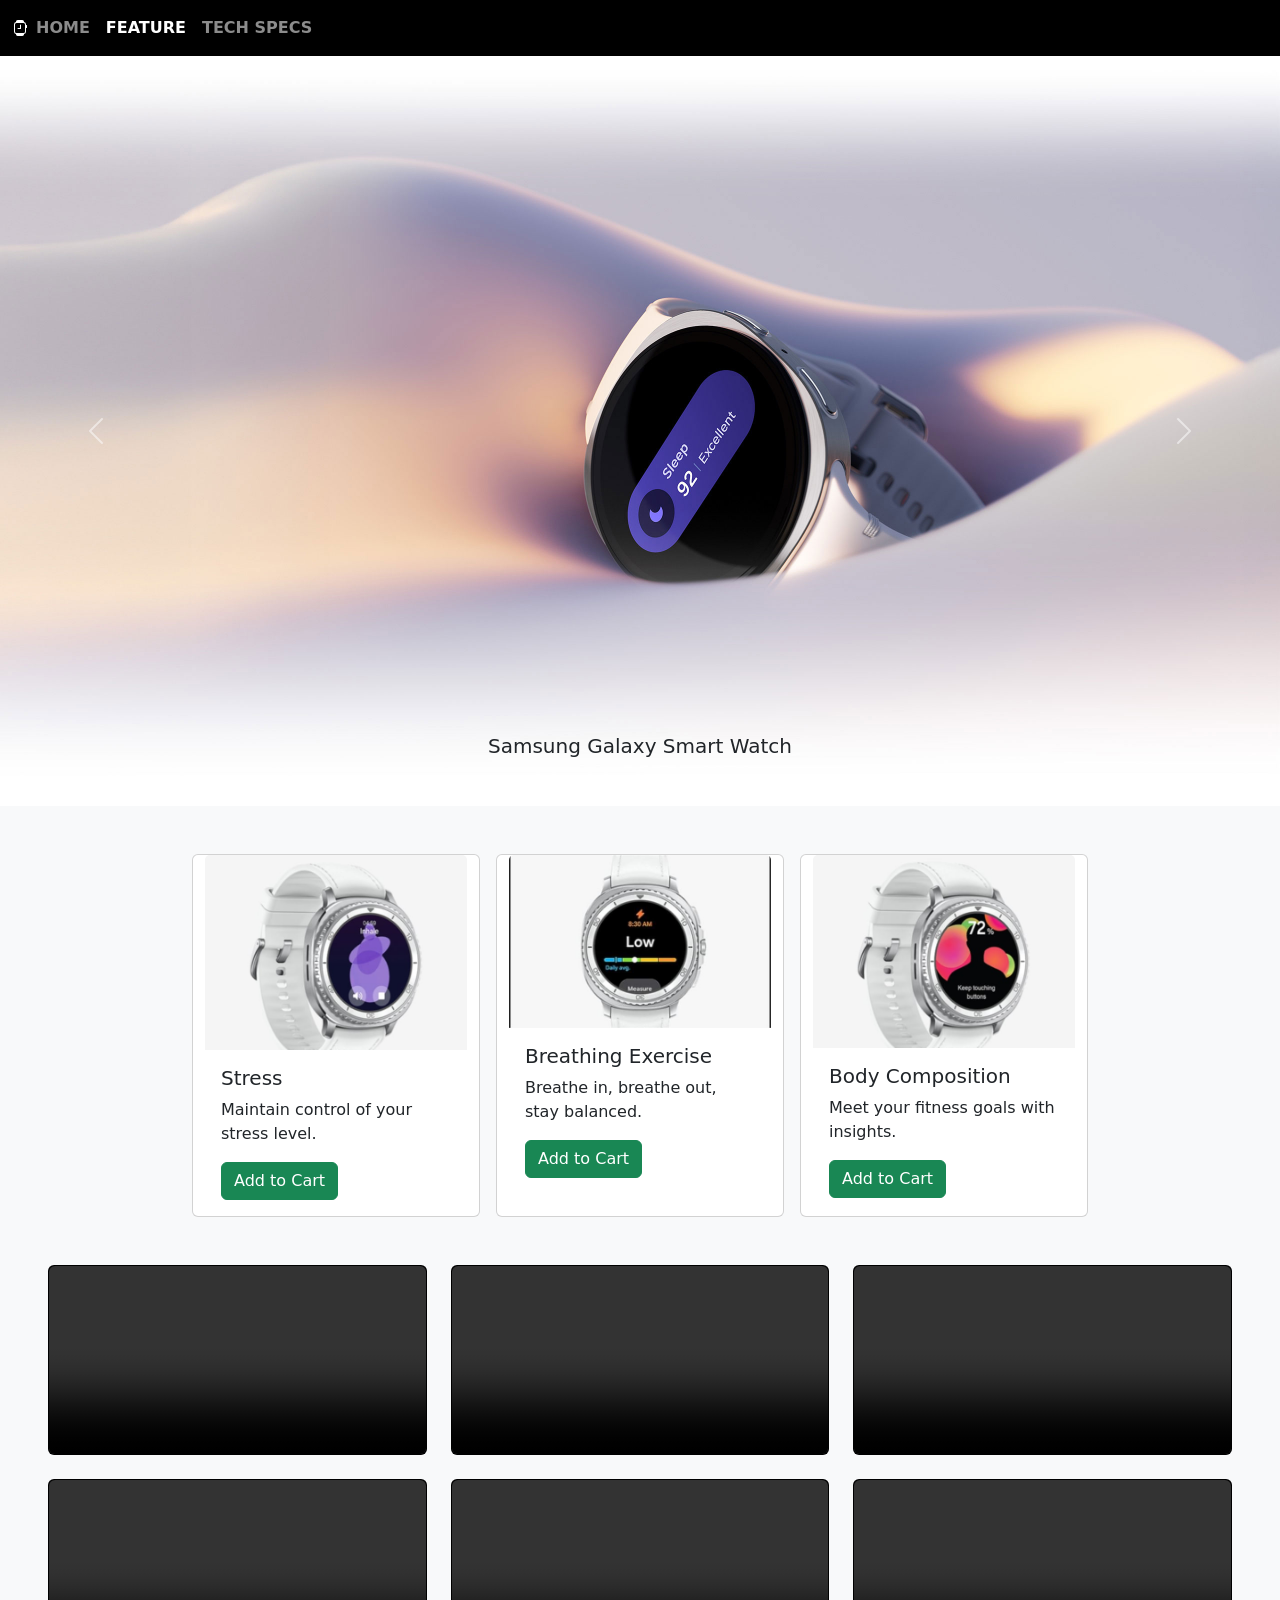
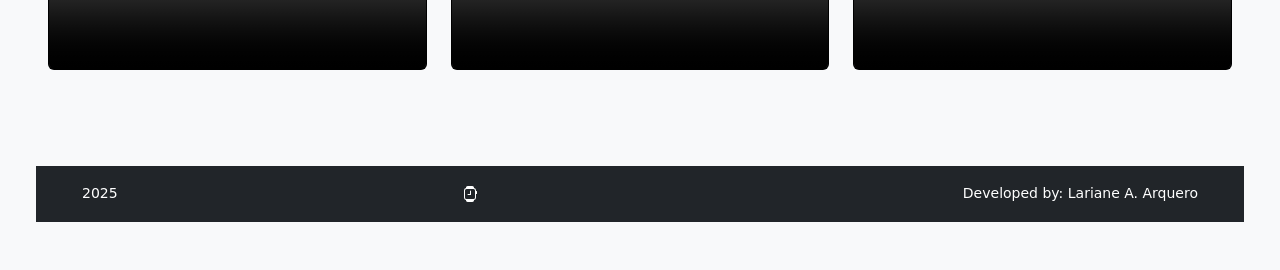
<file: WD1-LQ3 & L6/index.html>
<!DOCTYPE html>
<html lang="en">
<head>
    <meta charset="UTF-8">
    <meta name="viewport" content="width=device-width, initial-scale=1.0">
    <link rel="stylesheet" href="rsc/css/bootstrap.min.css">
    <script src="rsc/js/bootstrap.min.js"></script>
</head>
<body class="bg-black text-white">
    <!--Navigation bar-->
    <nav class="navbar navbar-expand-lg bg-black navbar-dark">
        <div class="container-fluid">
            <svg xmlns="http://www.w3.org/2000/svg" width="16" height="16" fill="currentColor" class="bi bi-smartwatch" viewBox="0 0 16 16">
                <path d="M9 5a.5.5 0 0 0-1 0v3H6a.5.5 0 0 0 0 1h2.5a.5.5 0 0 0 .5-.5z"/>
                <path d="M4 1.667v.383A2.5 2.5 0 0 0 2 4.5v7a2.5 2.5 0 0 0 2 2.45v.383C4 15.253 4.746 16 5.667 16h4.666c.92 0 1.667-.746 1.667-1.667v-.383a2.5 2.5 0 0 0 2-2.45V8h.5a.5.5 0 0 0 .5-.5v-2a.5.5 0 0 0-.5-.5H14v-.5a2.5 2.5 0 0 0-2-2.45v-.383C12 .747 11.254 0 10.333 0H5.667C4.747 0 4 .746 4 1.667M4.5 3h7A1.5 1.5 0 0 1 13 4.5v7a1.5 1.5 0 0 1-1.5 1.5h-7A1.5 1.5 0 0 1 3 11.5v-7A1.5 1.5 0 0 1 4.5 3"/>
            </svg>
            <button class="navbar-toggler" type="button" 
            data-bs-toggle="collapse" data-bs-target="#navbarburger" 
            aria-controls="navbarburger" aria-expanded="false" 
            aria-label="Burger Nav">
            <span class="navbar-toggler-icon"></span>
            </button>
            <div class="collapse navbar-collapse" id="navbarburger">
                <ul class="navbar-nav">
                    <li class="nav-item">
                        <a class="nav-link" href="#">
                            <b>HOME</b>
                        </a>
                    <li class="nav-item">
                        <a class="nav-link active" aria-current="page" href="index.html"><b>FEATURE</b></a>
                    </li>
                    <li class="nav-item">
                        <a class="nav-link" href="specs.html"><b>TECH SPECS</b></a>
                    </li>
                </ul>
            </div>
        </div>
    </nav>
    <!--Body carousel-->
     <div id="carouselCaption" class="carousel slide">
        <div class="carousel-inner">
            <div class="carousel-item active">
                <img src="media/GalaxySmartWatch.jpg" class="d-block w-100" alt="...">
                <div class="carousel-caption d-block d-md-block text-dark">
                    <h5>Samsung Galaxy Smart Watch</h5>
                </div>
            </div>
            <div class="carousel-item">
                <img src="media/4.jpg" class="d-block w-100" alt="...">
                <div class="carousel-caption d-none d-md-block"></div>
            </div>
            <div class="carousel-item">
                <img src="media/nice.jpg" class="d-block w-100" alt="...">
                <div class="carousel-caption d-none d-md-block"></div>
            </div>
        </div>
        <button class="carousel-control-prev" type="button" data-bs-target="#carouselCaption" data-bs-slide="prev">
            <span class="carousel-control-prev-icon" aria-hidden="true"></span>
            <span class="visually-hidden">Previous</span>
        </button>
        <button class="carousel-control-next" type="button" data-bs-target="#carouselCaption" data-bs-slide="next">
            <span class="carousel-control-next-icon" aria-hidden="true"></span>
            <span class="visually-hidden">Next</span>
        </button>
    </div>
    <div class="row px-5 py-5 bg-light justify-content-center">
        <div class="card mx-2" style="width: 18rem;">
            <img src="media/Smart 2.jpg" alt="" class="card-img-top">
            <div class="card-body">
                <h5 card-title>Stress</h5>
                <p class="card-text">Maintain control of your stress level.</p>
                <a href="#" class="btn btn-success">Add to Cart</a>
            </div>
        </div>
        <div class="card mx-2" style="width: 18rem;">
            <img src="media/Smart 1.jpg" alt="" class="card-img-top">
            <div class="card-body">
                <h5 card-title>Breathing Exercise</h5>
                <p class="card-text">Breathe in, breathe out, stay balanced.</p>
                <a href="#" class="btn btn-success">Add to Cart</a>
            </div>
        </div>
        <div class="card mx-2" style="width: 18rem;">
            <img src="media/Smart 3.jpg" alt="" class="card-img-top">
            <div class="card-body">
                <h5 card-title>Body Composition</h5>
                <p class="card-text">Meet your fitness goals with insights.</p>
                <a href="#" class="btn btn-success">Add to Cart</a>
            </div>
        </div>
<!--Container-->
<div class="container my-5">
    <div class="row row-cols-1 row-cols-md-3 g-4">
        <!-- Video 1 -->
        <div class="col">
            <div class="card h-100 bg-black boarder-0">
                <video src="media/Video 1.mp4" autoplay muted loop controls playsinline class="w-100 rounded">
                    Your browser does not support the video tag.
                </video>
            </div>
        </div>
        <!-- Video 2 -->
        <div class="col">
            <div class="card h-100 bg-black boarder-0">
                <video autoplay muted loop controls playsinline class="w-100 rounded">
                    <source src="media/Video 2.mp4" type="video/mp4"/>
                    Your browser does not support the video tag.
                </video>
            </div>
        </div>
        <!-- Video 3 -->
        <div class="col">
            <div class="card h-100 bg-black boarder-0">
                <video autoplay muted loop controls playsinline class="w-100 rounded">
                    <source src="media/Video 3.mp4" type="video/mp4"/>
                    Your browser does not support the video tag.
                </video>
            </div>
        </div>
        <!-- Video 4 -->
        <div class="col">
            <div class="card h-100 bg-black boarder-0">
                <video autoplay muted loop controls playsinline class="w-100 rounded">
                    <source src="media/Video 4.mp4" type="video/mp4"/>
                    Your browser does not support the video tag.
                </video>
            </div>
        </div>
        <!-- Video 5 -->
        <div class="col">
            <div class="card h-100 bg-black boarder-0">
                <video autoplay muted loop controls playsinline class="w-100 rounded">
                    <source src="media/Video 5.mp4" type="video/mp4"/>
                    Your browser does not support the video tag.
                </video>
            </div>
        </div>
        <!-- Video 6 -->
        <div class="col">
        <div class="card h-100 bg-black boarder-0">
                <video autoplay muted loop controls playsinline class="w-100 rounded">
                    <source src="media/Video 6.mp4" type="video/mp4"/>
                    Your browser does not support the video tag.
                </video>
            </div>
        </div>
    </div>
</div>
    <!--Footer-->
    <footer class="bg-dark text-white py-3 mt-5">
        <div class="container">
            <div class="row align-items-center">
                <div class="col-lg-4 col-md-4 text-start">
                    <p class="mb-0 small">2025</p>
                </div>
                <div class="col-lg-4 col-md-4 center">
                <svg xmlns="http://www.w3.org/2000/svg" width="16" height="16" fill="currentColor" class="bi bi-smartwatch" viewBox="0 0 16 16">
                    <path d="M9 5a.5.5 0 0 0-1 0v3H6a.5.5 0 0 0 0 1h2.5a.5.5 0 0 0 .5-.5z"/>
                    <path d="M4 1.667v.383A2.5 2.5 0 0 0 2 4.5v7a2.5 2.5 0 0 0 2 2.45v.383C4 15.253 4.746 16 5.667 16h4.666c.92 0 1.667-.746 1.667-1.667v-.383a2.5 2.5 0 0 0 2-2.45V8h.5a.5.5 0 0 0 .5-.5v-2a.5.5 0 0 0-.5-.5H14v-.5a2.5 2.5 0 0 0-2-2.45v-.383C12 .747 11.254 0 10.333 0H5.667C4.747 0 4 .746 4 1.667M4.5 3h7A1.5 1.5 0 0 1 13 4.5v7a1.5 1.5 0 0 1-1.5 1.5h-7A1.5 1.5 0 0 1 3 11.5v-7A1.5 1.5 0 0 1 4.5 3"/>
                </svg>
                </div>
                <div class="col-lg-4 col-md-4 text-end">
                    <p class="mb-0 small">Developed by: Lariane A. Arquero</p>
                </div>
            </div>
        </div>
    </footer>
    <!--Import Js-->
    <script src="rsc/js/bootstrap.min.js"></script>
</body>
</html>
</file>
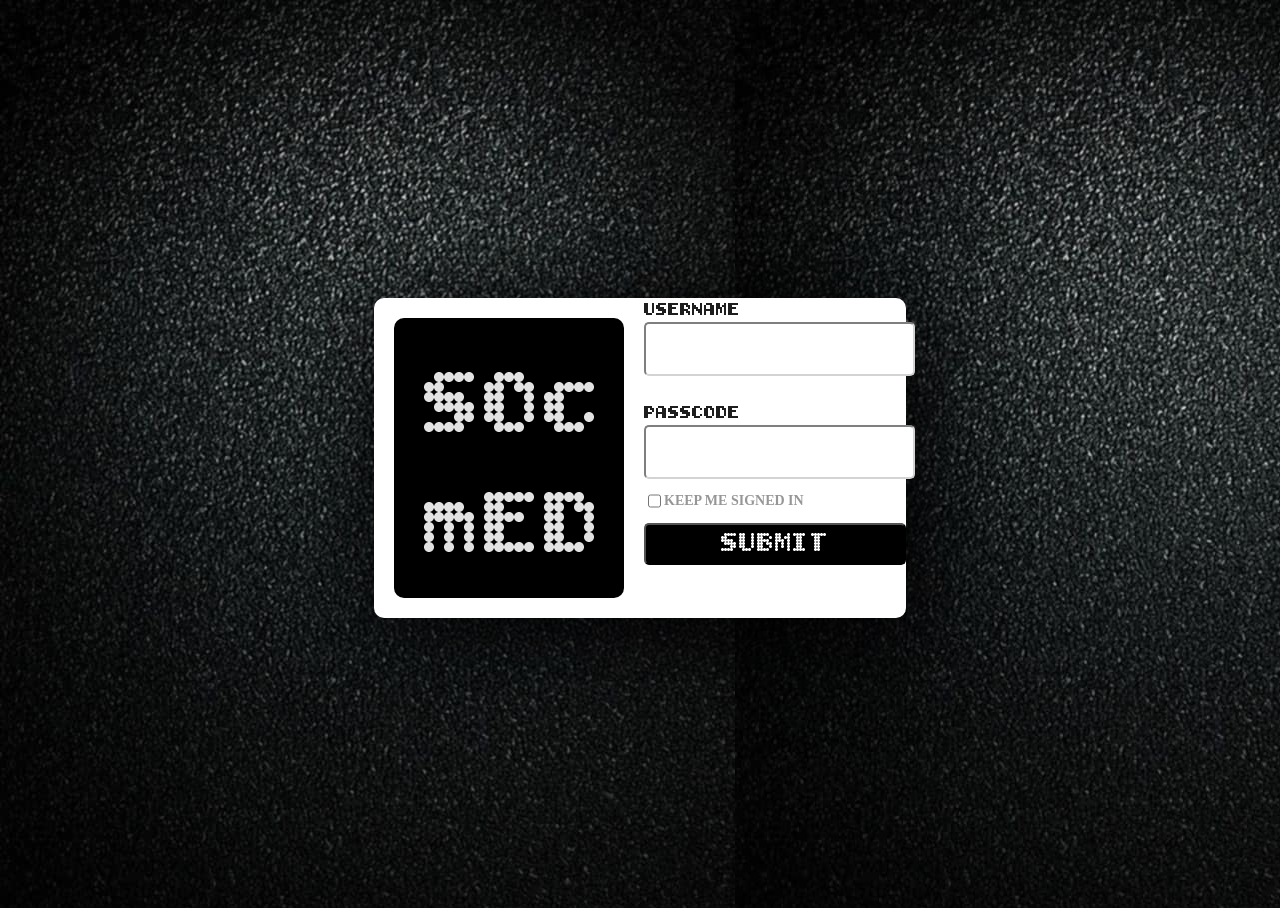
<file: WD1-Q2/index.html>
<!DOCTYPE html>
<html>
    <head>
        <meta name="viewport" content="width=device-width, initial-scale=1.0" />
        <link rel="stylesheet" href="style.css">
        <link rel="stylesheet" href="https://fonts.googleapis.com/css2?family=Asimovian&family=Bitcount+Grid+Double">
    </head>
<body>
    <div class="main">
        <div class="login-form">
            <h1 class="header-text">
                SOc <br>
                mED
            </h1>
            <form="#">
                <div class="uname-row">
                    <label class="uname-label" for="uname">USERNAME</label>
                    <input class="uname-box" type="text" id="uname" name="username" required>
                </div>

                <div class="pcode-row">
                    <label class="pcode-label" for="pcode">PASSCODE</label>
                    <input class="pcode-box" type="password" id="pcode" name="passcode" required>
                </div>

                <div class="forgot-password">
                    <input class="fp-box" type="checkbox"/>
                    <p class="fp-desc">KEEP ME SIGNED IN</p>
                </div>
                <input class="submit-button" type="submit" value="Submit">
            </form>
        </div> 
    </div>
</body>
</html>
</file>
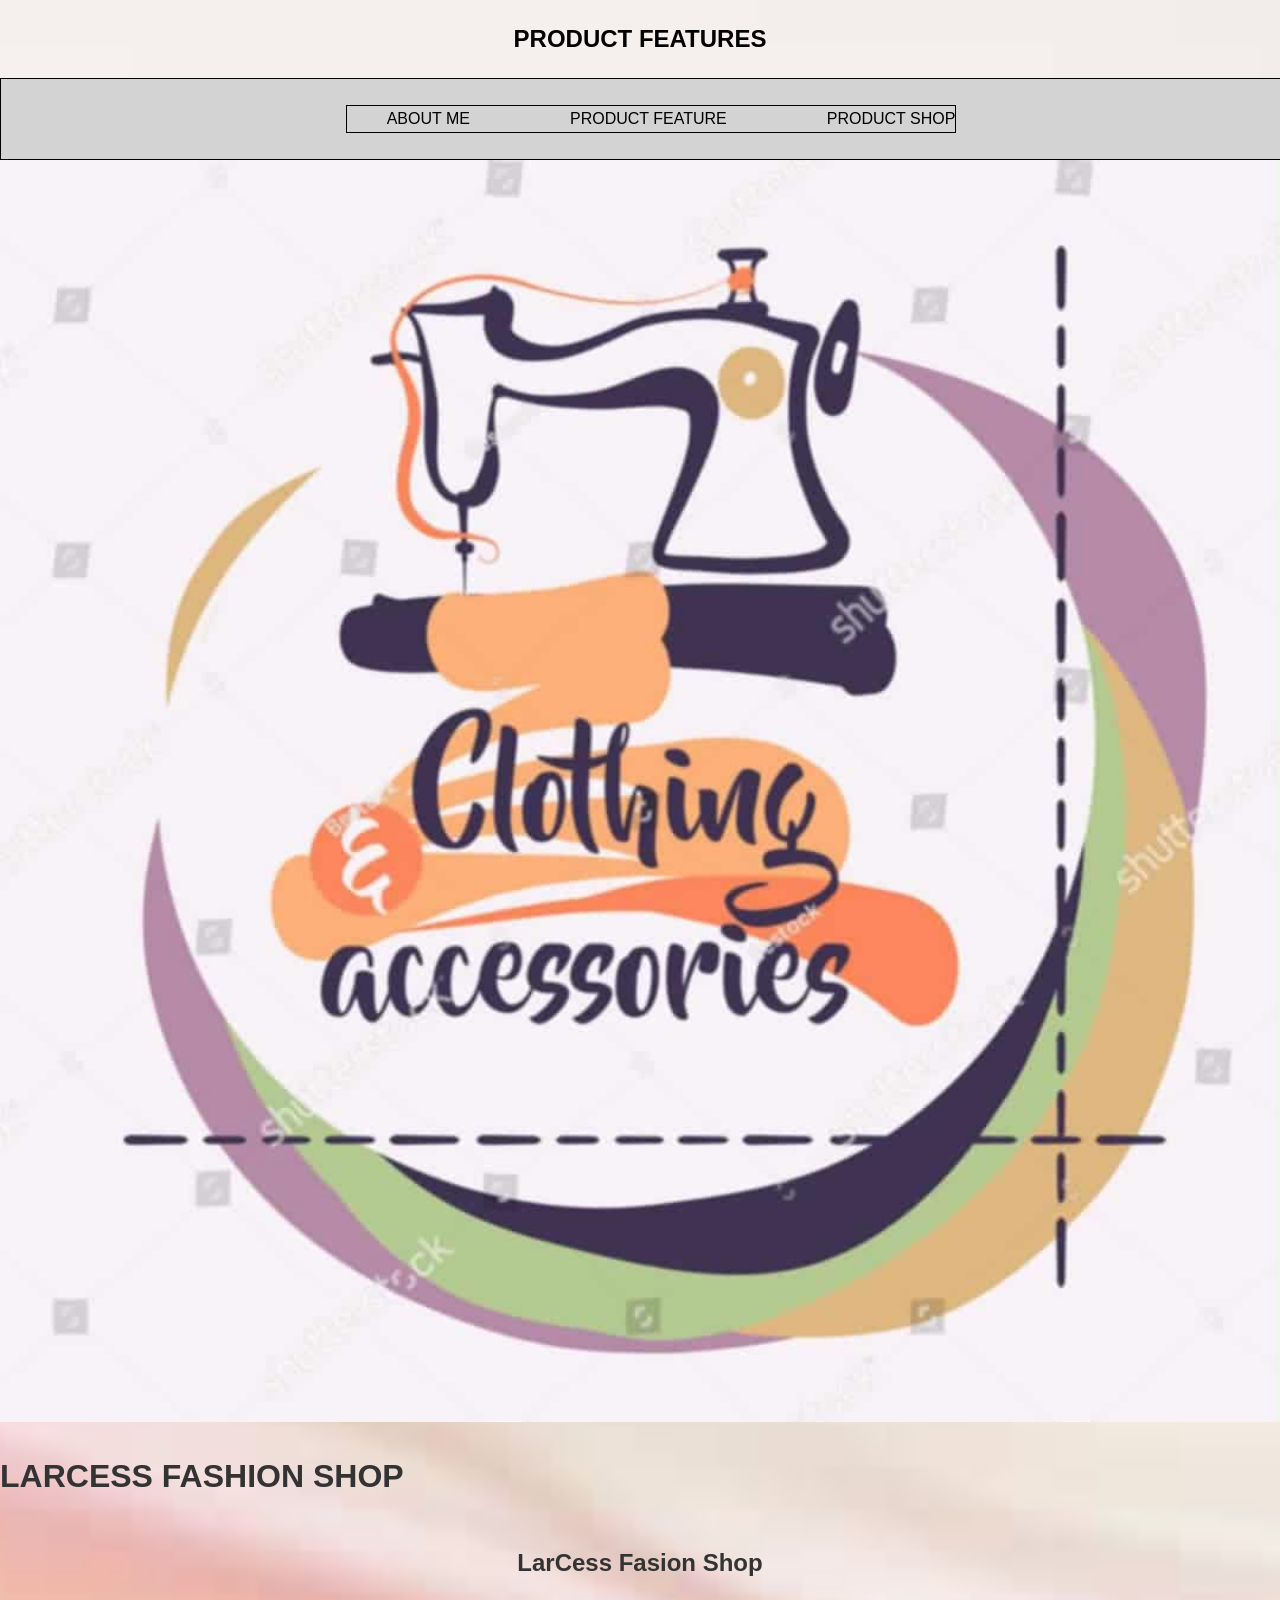
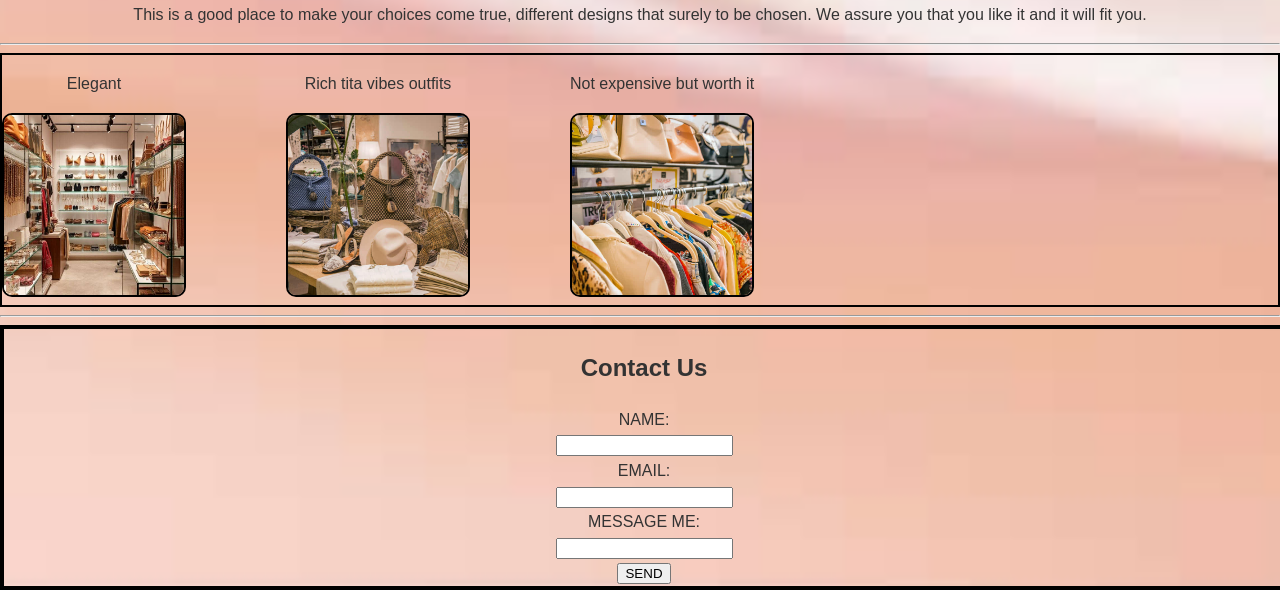
<file: CS2B_MCO_Arquero_L/product_feature.html>
<!DOCTYPE html>
<html>
    <head>
        <meta charset="UTF-8">
        <meta name="viewport" content="width=device-width, initial-scale=1.0">
        <title>My Resume</title>
        <link rel="stylesheet" href="product_feature.css">
        <title></title>
    </head>
<body>
     <h2 class="fe">PRODUCT FEATURES</h2>
    <header class="header">
        <nav>
            <ul>
                <li><a href="index.html">ABOUT ME</a></li>
                <li><a href="product_feature.html">PRODUCT FEATURE </a></li>
                <li><a href="product_gallery.html">PRODUCT SHOP</a></li>              
            </ul>
        </nav>
    </header>
    <img src="img/logo.jpg">

    <div class="hero">
        <h1>LARCESS FASHION SHOP</h1>
    </div>

  <!--body-->
    <div class="mainbody">
        <section>
            <h2>LarCess Fasion Shop</h2>
            <p>This is a good place to make your choices come true,
                different designs that surely to be chosen. We assure you
                that you like it and it will fit you.
            </p>
        </section>
    </div>
    <hr>




        <div class="photo">
            <div class="p1">
                <p>Elegant</p>
                <img src="img/p1.jpg">
            </div>
            <div class="p2">
                <p>Rich tita vibes outfits</p>
                <img src="img/p2.jpg">
            </div>
            <div class="p3">
                <p>Not expensive but worth it</p>
                <img src="img/p3.jpg">
            </div>
        </div>
    </div>
    <hr>

    <footer>
        <footer>
            <h2>Contact Us</h2>
            <form class="form">
                <label>NAME:</label><br>
                <input type="text"><br>
                <label>EMAIL:</label><br>
                <input type="text"><br>
                <label>MESSAGE ME:</label><br>
                <input type="text"><br>
                <button>SEND</button>
            </form>
    </footer>
   
</body>
</html>
</file>
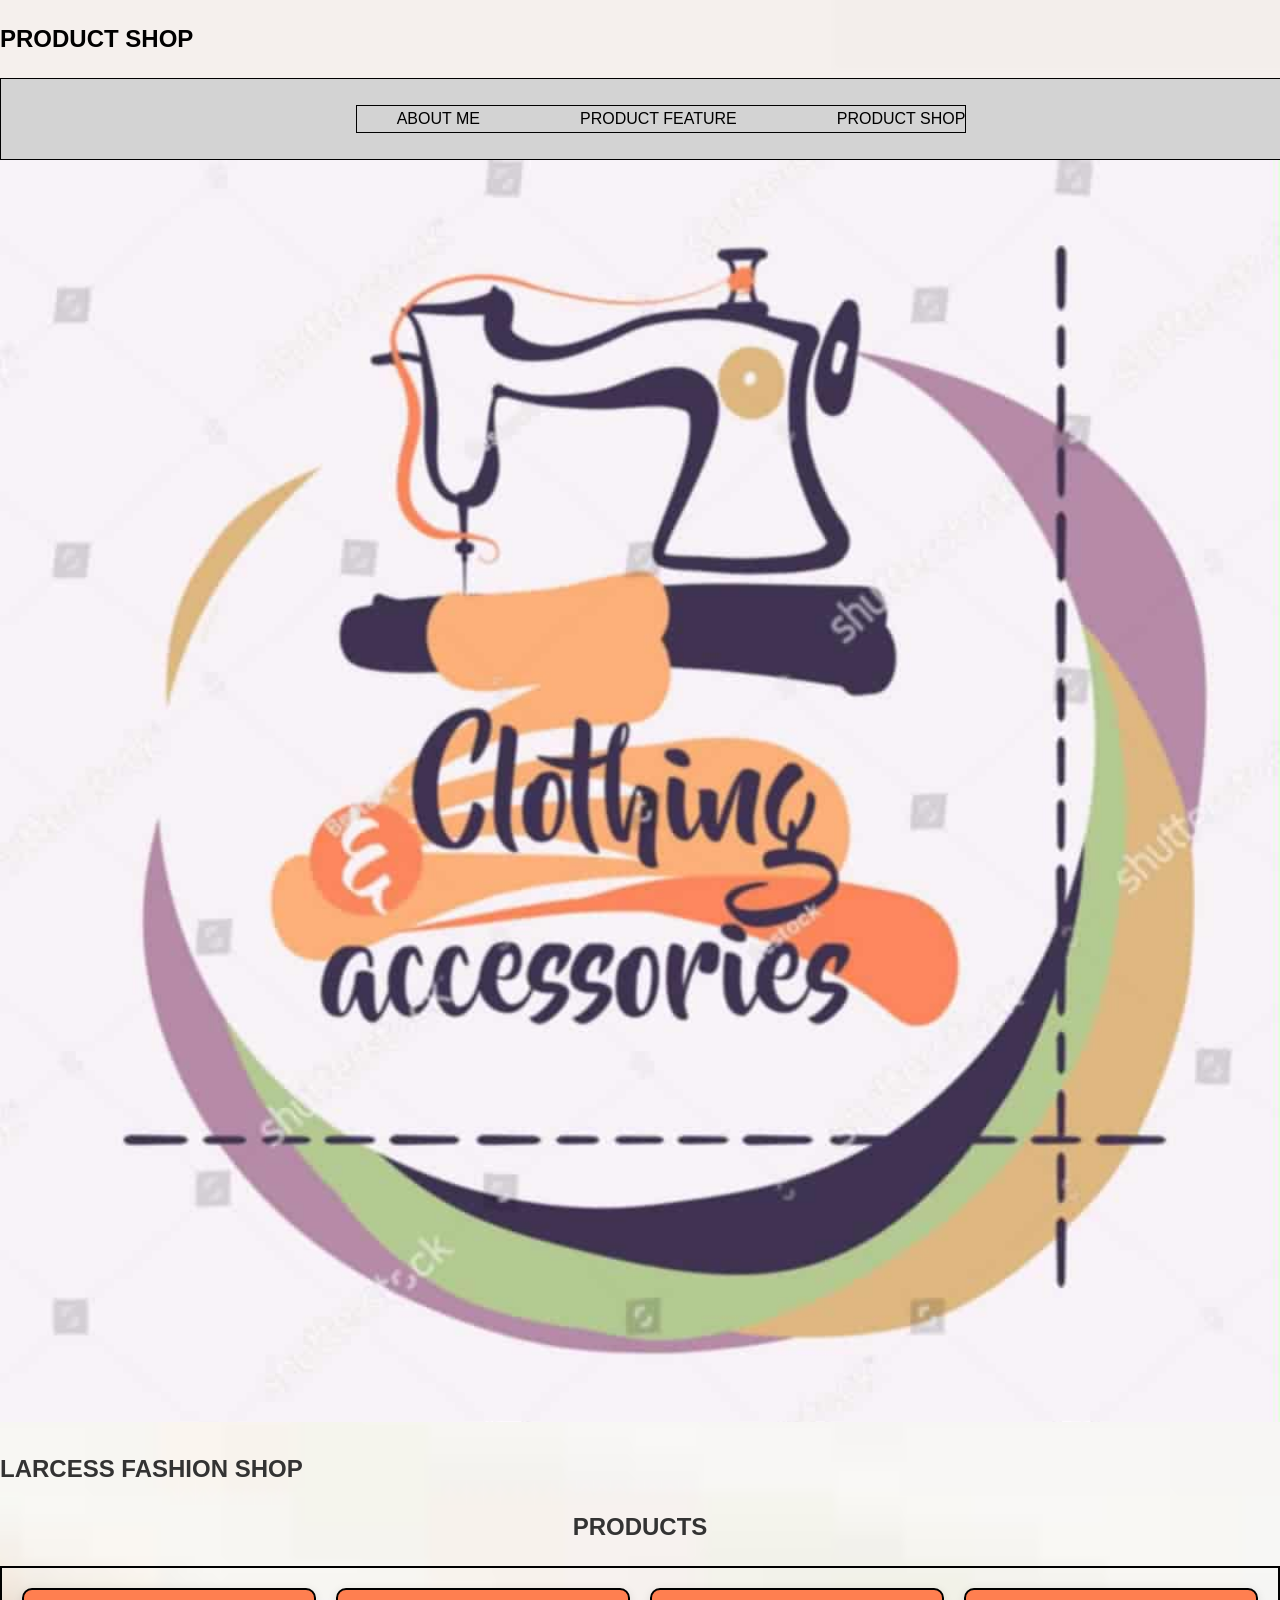
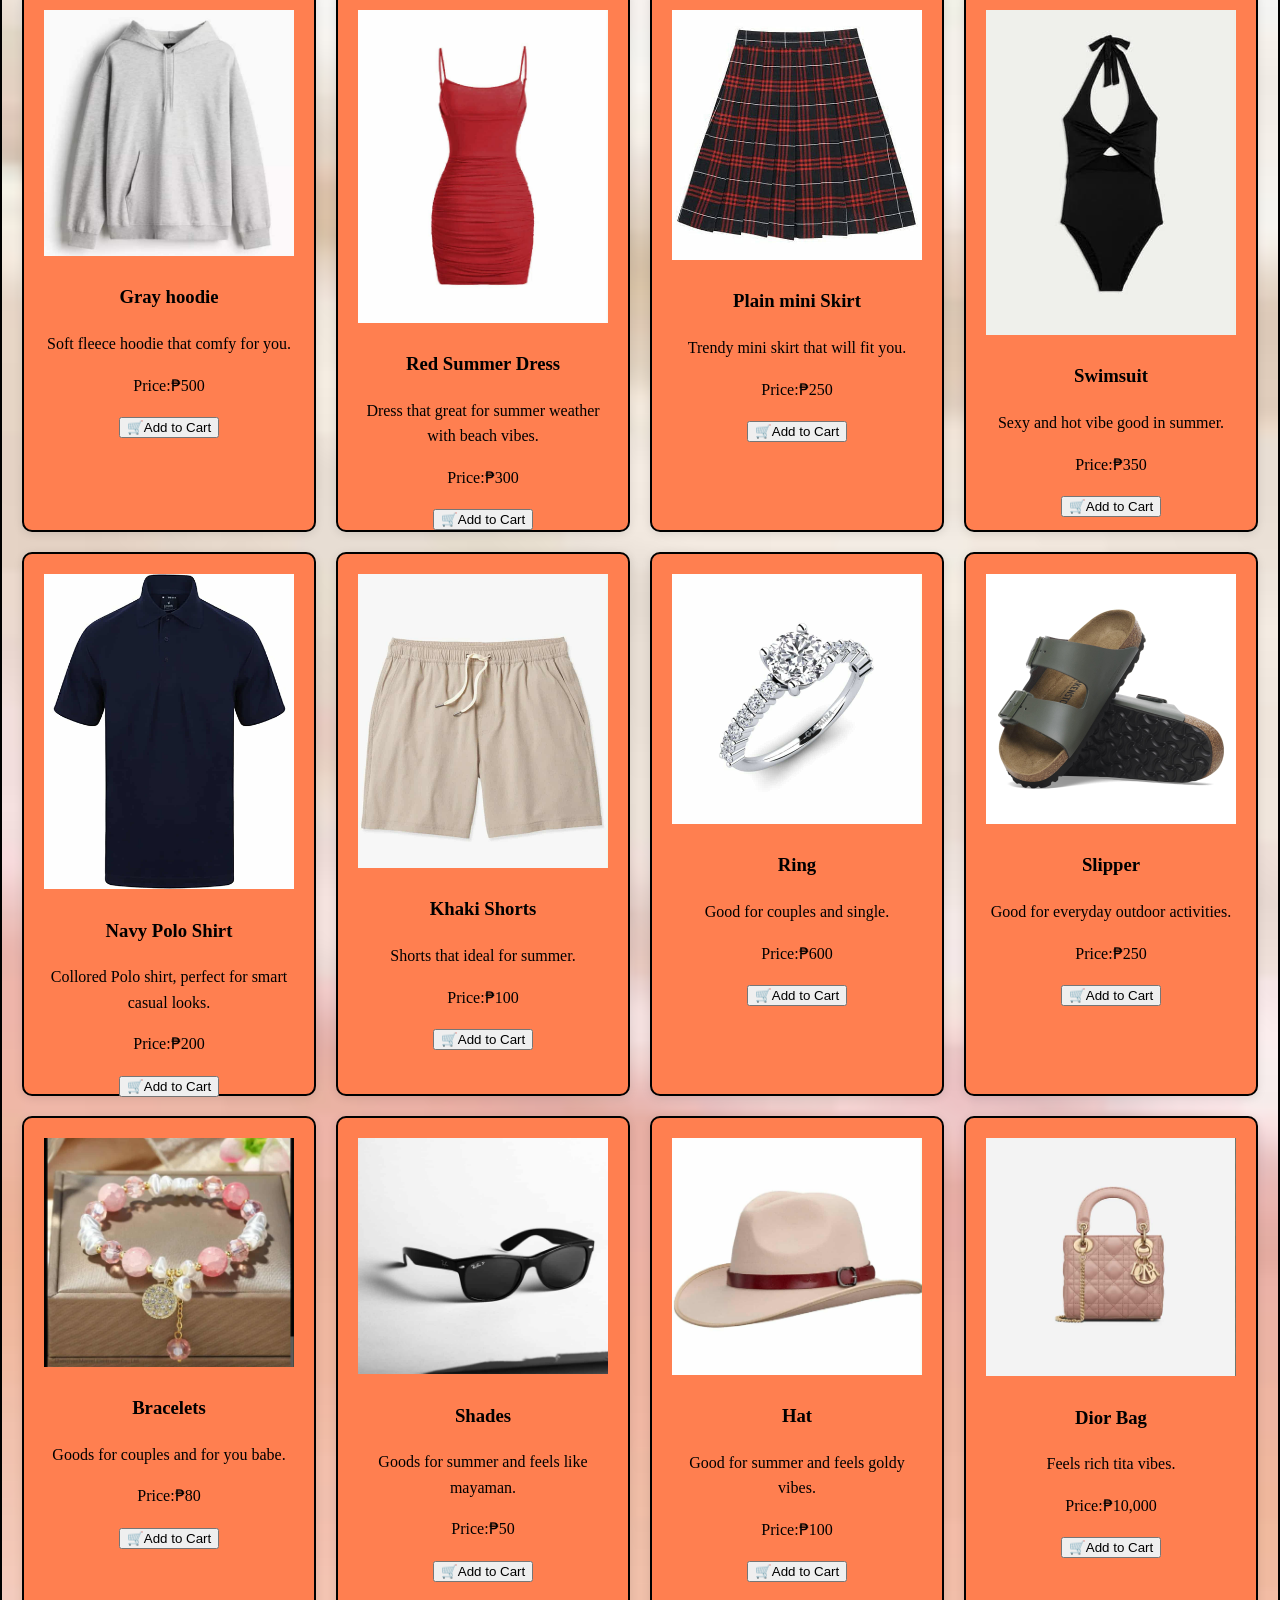
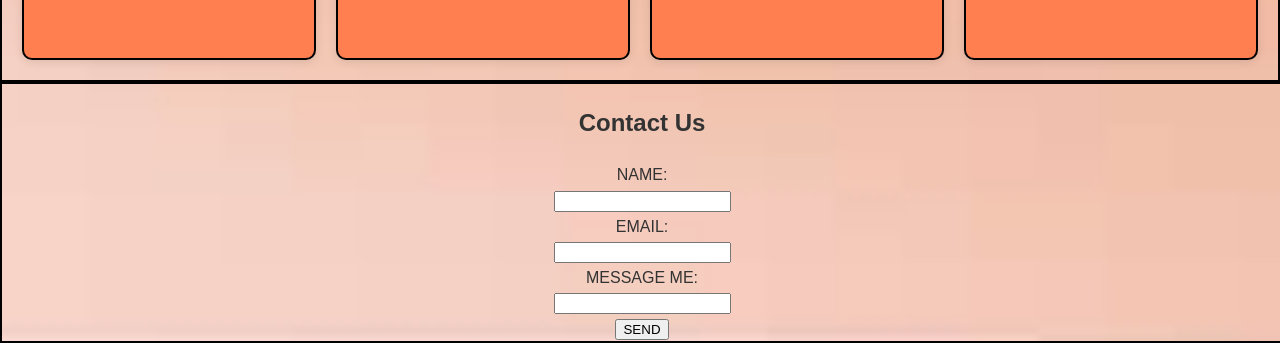
<file: CS2B_MCO_Arquero_L/product_gallery.html>
<!DOCTYPE html>
<html>
    <head>
        <meta charset="UTF-8">
        <meta name="viewport" content="width=device-width, initial-scale=1.0">
        <title>My Resume</title>
        <link rel="stylesheet" href="product_gallery.css">
        <title></title>
    </head>
<body> <!--header-->
    <h2 class="pr">PRODUCT SHOP</h2>
    <header class="header">
        <nav>
            <ul>
                <li><a href="index.html">ABOUT ME</a></li>
                <li><a href="product_feature.html">PRODUCT FEATURE</a></li>
                <li><a href="product_gallery.html">PRODUCT SHOP</a></li>            
            </ul>
        </nav>
    </header>
    <img src="img/logo.jpg" class="logo">
    <!--hero-->
    <section class="hero">
        <h1>LARCESS FASHION SHOP</h1>
    </section>

        <section>
            <h1 class="pro">PRODUCTS</h1>
            <h2 class="sale"></h2>
            <div class="products">
                <div class="item">
                    <img src="img/jacket.jpg">
                    <h3>Gray hoodie</h3>
                    <p>Soft fleece hoodie that comfy for you.</p>
                    <p>Price:₱500</p>
                    <button id="b1">🛒Add to Cart</button>
                </div>
                <div class="item">
                    <img src="img/red dress.jpg">
                    <h3>Red Summer Dress</h3>
                    <p>Dress that great for summer weather with beach vibes.</p>
                    <p>Price:₱300</p>
                    <button id="b2">🛒Add to Cart</button>
                </div>
                <div class="item">
                    <img src="img/skirt.jpg">
                    <h3>Plain mini Skirt</h3>
                    <p>Trendy mini skirt that will fit you.</p>
                    <p>Price:₱250</p>
                    <button id="b3">🛒Add to Cart</button>
                </div>
                <div class="item">
                    <img src="img/swimsuit.jpg">
                    <h3>Swimsuit</h3>
                    <p>Sexy and hot vibe good in summer.</p>
                    <p>Price:₱350</p>
                    <button id="b4">🛒Add to Cart</button>
                </div>
                <div class="item">
                    <img src="img/polo.jpg">
                    <h3>Navy Polo Shirt</h3>
                    <p>Collored Polo shirt, perfect for smart casual looks.</p>
                    <p>Price:₱200</p>
                    <button id="b5">🛒Add to Cart</button>
                </div>
                <div class="item">
                    <img src="img/khaki  short.jpg">
                    <h3>Khaki Shorts</h3>
                    <p>Shorts that ideal for summer.</p>
                    <p>Price:₱100</p>
                    <button id="b6">🛒Add to Cart</button>
                </div>
                <div class="item">
                    <img src="img/ring.jpg">
                    <h3>Ring</h3>
                    <p>Good for couples and single.</p>
                    <p>Price:₱600</p>
                    <button id="b7">🛒Add to Cart</button>
                </div>
                <div class="item">
                    <img src="img/slipper.jpg">
                    <h3>Slipper</h3>
                    <p>Good for everyday outdoor activities.</p>
                    <p>Price:₱250</p>
                    <button id="b8">🛒Add to Cart</button>
                </div>
                <div class="item">
                    <img src="img/bracelet.jpg">
                    <h3>Bracelets</h3>
                    <p>Goods for couples and for you babe.</p>
                    <p>Price:₱80</p>
                    <button id="b9">🛒Add to Cart</button>
                </div>
                <div class="item">
                    <img src="img/shade.jpg">
                    <h3>Shades</h3>
                    <p>Goods for summer and feels like mayaman.</p>
                    <p>Price:₱50</p>
                    <button id="b10">🛒Add to Cart</button>
                </div>
                <div class="item">
                    <img src="img/hat.jpg">
                    <h3>Hat</h3>
                    <p>Good for summer and feels goldy vibes.</p>
                    <p>Price:₱100</p>
                    <button id="b11">🛒Add to Cart</button>
                </div>
                <div class="item">
                    <img src="img/dior.jpg">
                    <h3>Dior Bag</h3>
                    <p>Feels rich tita vibes.</p>
                    <p>Price:₱10,000</p>
                    <button id="b12">🛒Add to Cart</button>
                </div>
            </div>
        </section>
        <script src="js/script.js"></script>
    

    <footer>
            <form class="form">
                <h2>Contact Us</h2>
                <label>NAME:</label><br>
                <input type="text"><br>
                <label>EMAIL:</label><br>
                <input type="email"><br>
                <label>MESSAGE ME:</label><br>
                <input type="message"><br>
                <button id="send">SEND</button>
            </form>
    </footer>
    <script src="js/script.js"></script>




</body>
</html>
</file>
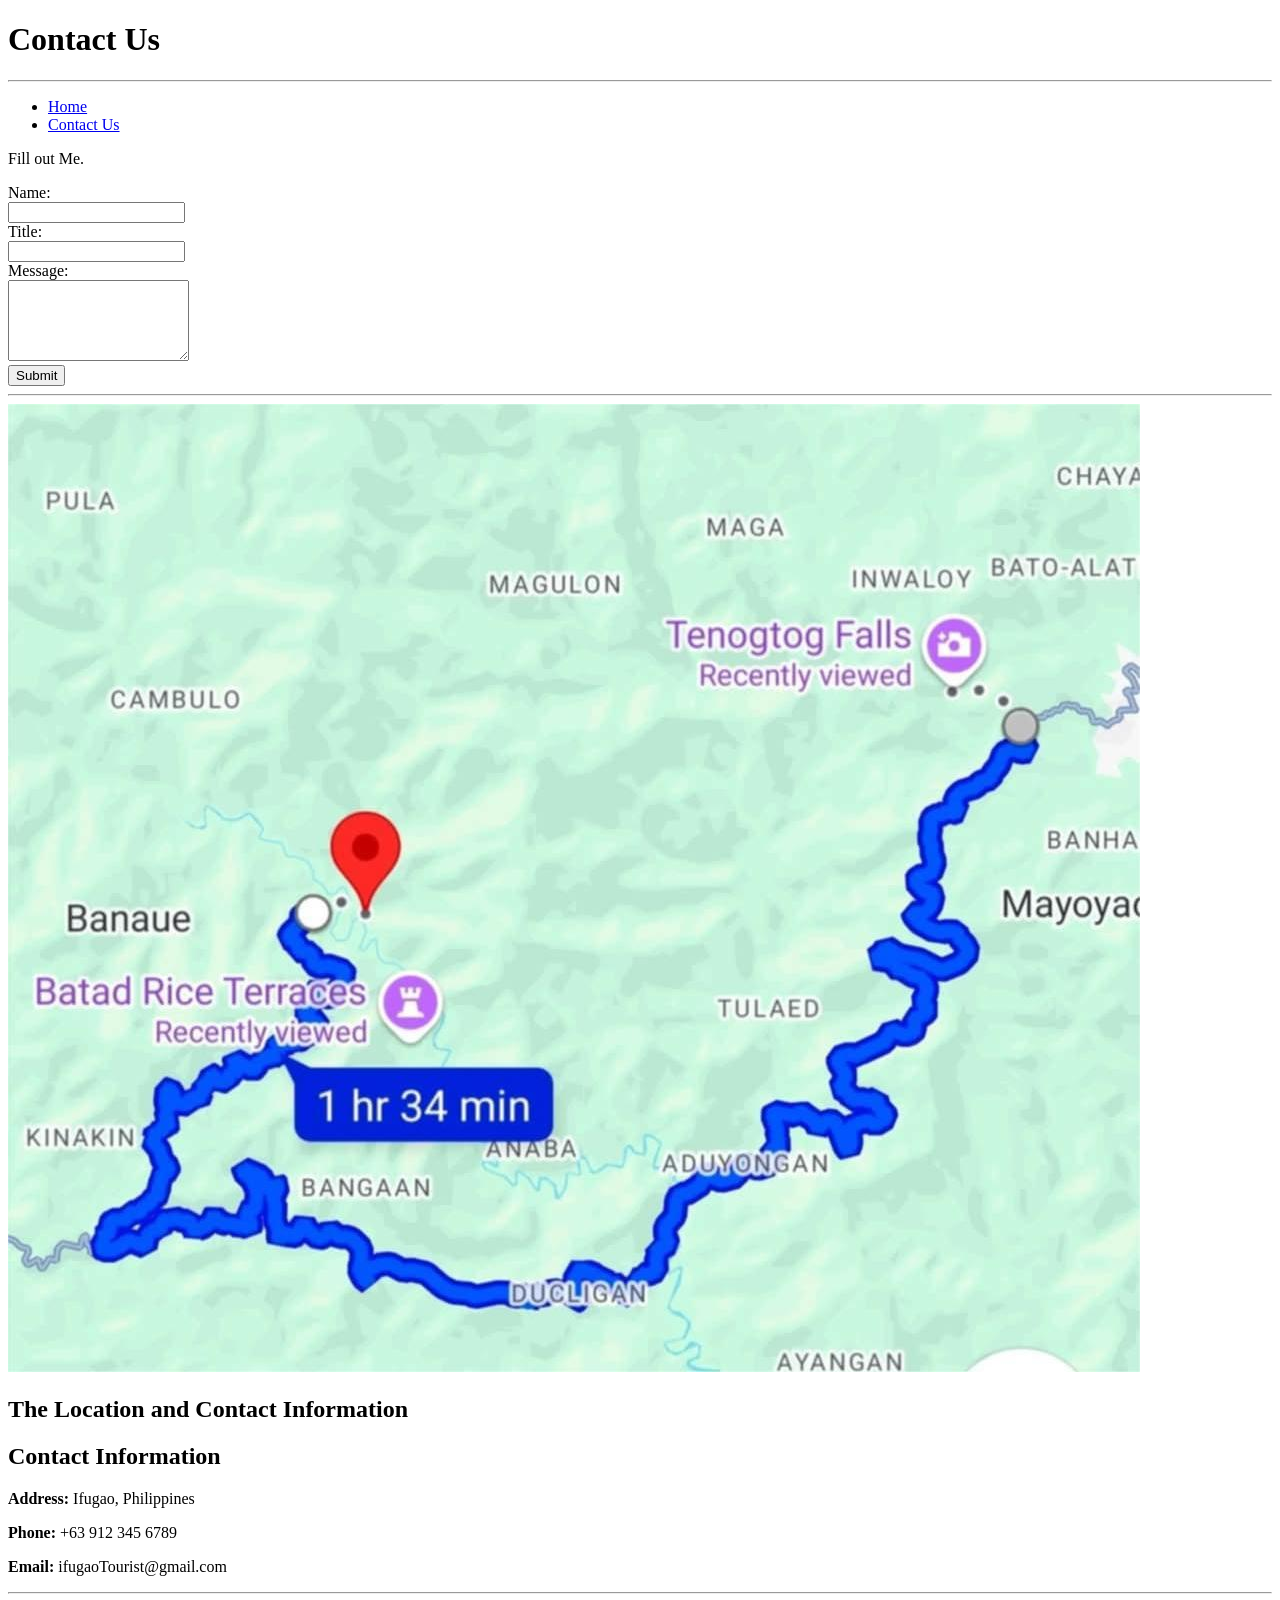
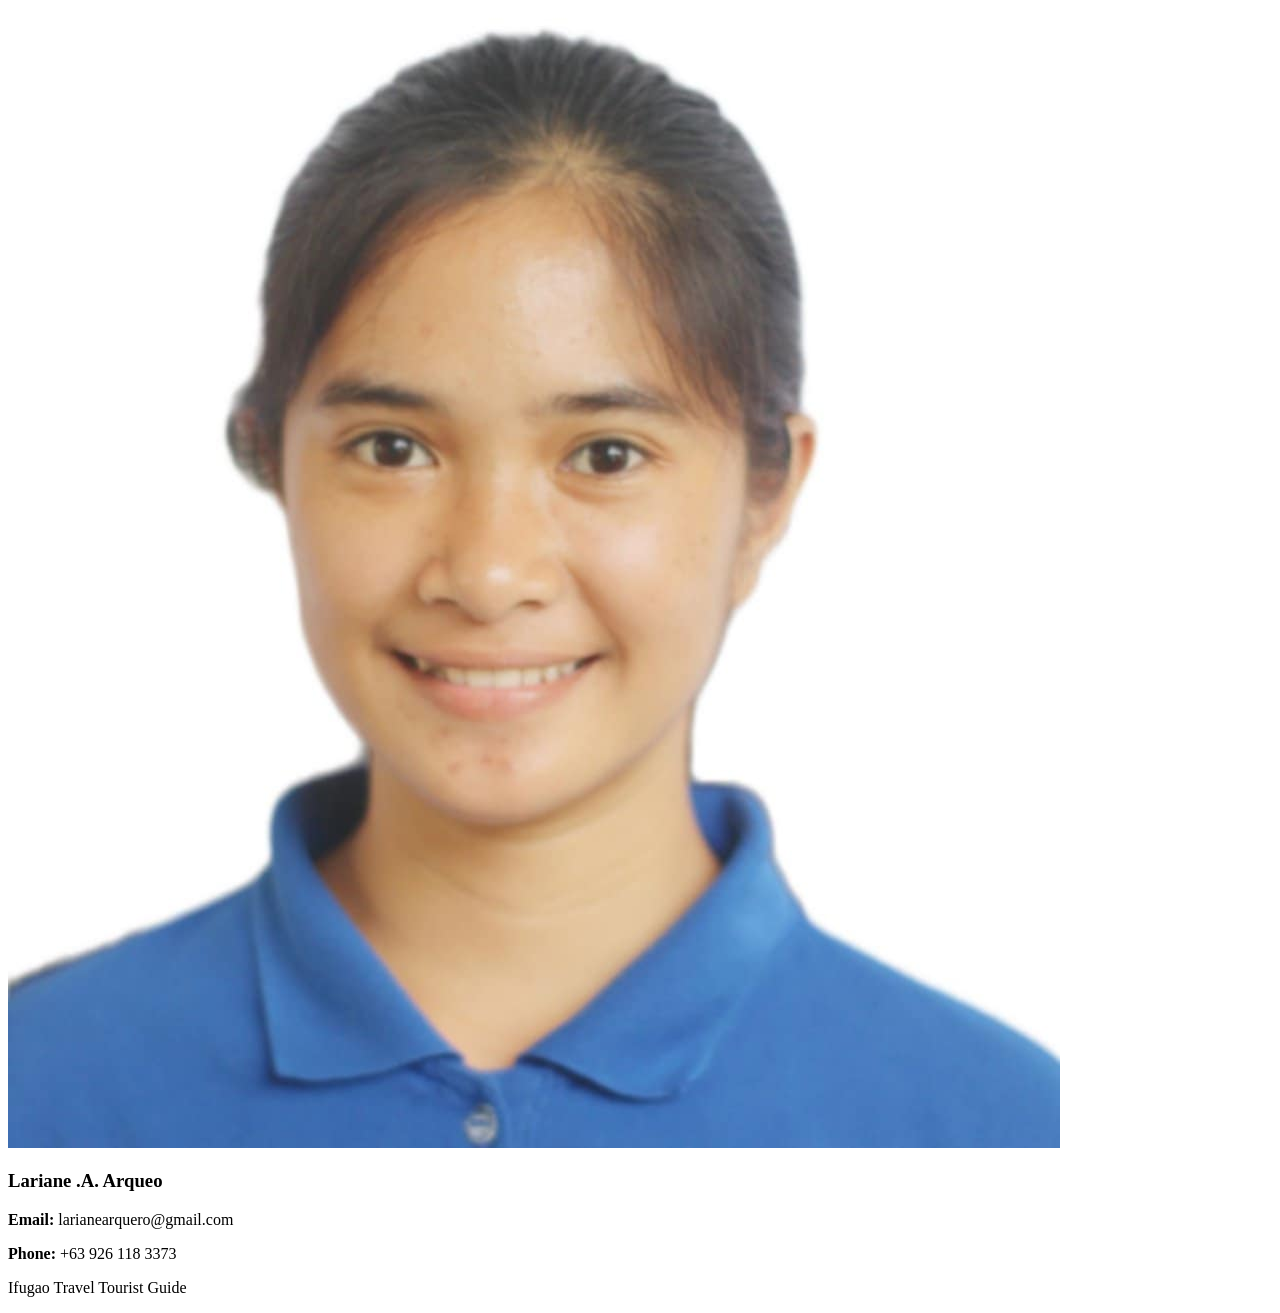
<file: CS2B_MTExam_Arquero/contact.html>
<!DOCTYPE html>
<html lang="en">
<head>
  <meta charset="UTF-8">
  <meta name="viewport" content="width=device-width, initial-scale=1.0">
  <title>Contact Us</title>

</head>
<body>

  <!-- Header -->
  <header>
    <h1>Contact Us</h1>
  </header>

  <!-- Navbar -->
   <hr>
  <nav>
    <ul>
      <li><a href="index.html">Home</a></li>
      <li><a href="contact.html">Contact Us</a></li>
    </ul>
  </nav>

  <div class="container">
    <main>
      <!-- Contact Us Banner (Section 1) -->
      <div class="banner">
        <p>Fill out Me.</p>
      </div>

      <!-- Contact Form (Section 2) -->
      <div class="contact-form">
        <form>
          <label for="name">Name:</label><br>
          <input type="text" id="name" name="name" required><br>

          <label for="title">Title:</label><br>
          <input type="text" id="title" name="title"><br>

          <label for="message">Message:</label><br>
          <textarea id="message" name="message" rows="5" required></textarea><br>

          <button id="buttons">Submit</button>
        </form>
      </div>

      <!-- Google Map -->
      <hr>
      <div class="map">
        <img src="map.jpg" alt="Map">
        <h2>The Location and Contact Information</h2>

      </div>

      <!-- Local Contact Info -->
      <div class="contact-info">
        <h2>Contact Information</h2>
        <p><b>Address:</b> Ifugao, Philippines</p>
        <p><b>Phone:</b> +63 912 345 6789</p>
        <p><b>Email:</b> ifugaoTourist@gmail.com</p>
      </div>
    </main>

    <!-- Aside Section -->
     <hr>
    <aside>
      <img src="Profile.jpg" alt="Professional Portrait">
      <h3>Lariane .A. Arqueo</h3>
      <p><b>Email:</b> larianearquero@gmail.com</p>
      <p><b>Phone:</b> +63 926 118 3373</p>
    </aside>
  </div>

  <!-- Footer -->
  <footer>
    <p>Ifugao Travel Tourist Guide </p>
  </footer>
</body>
</html>
</file>
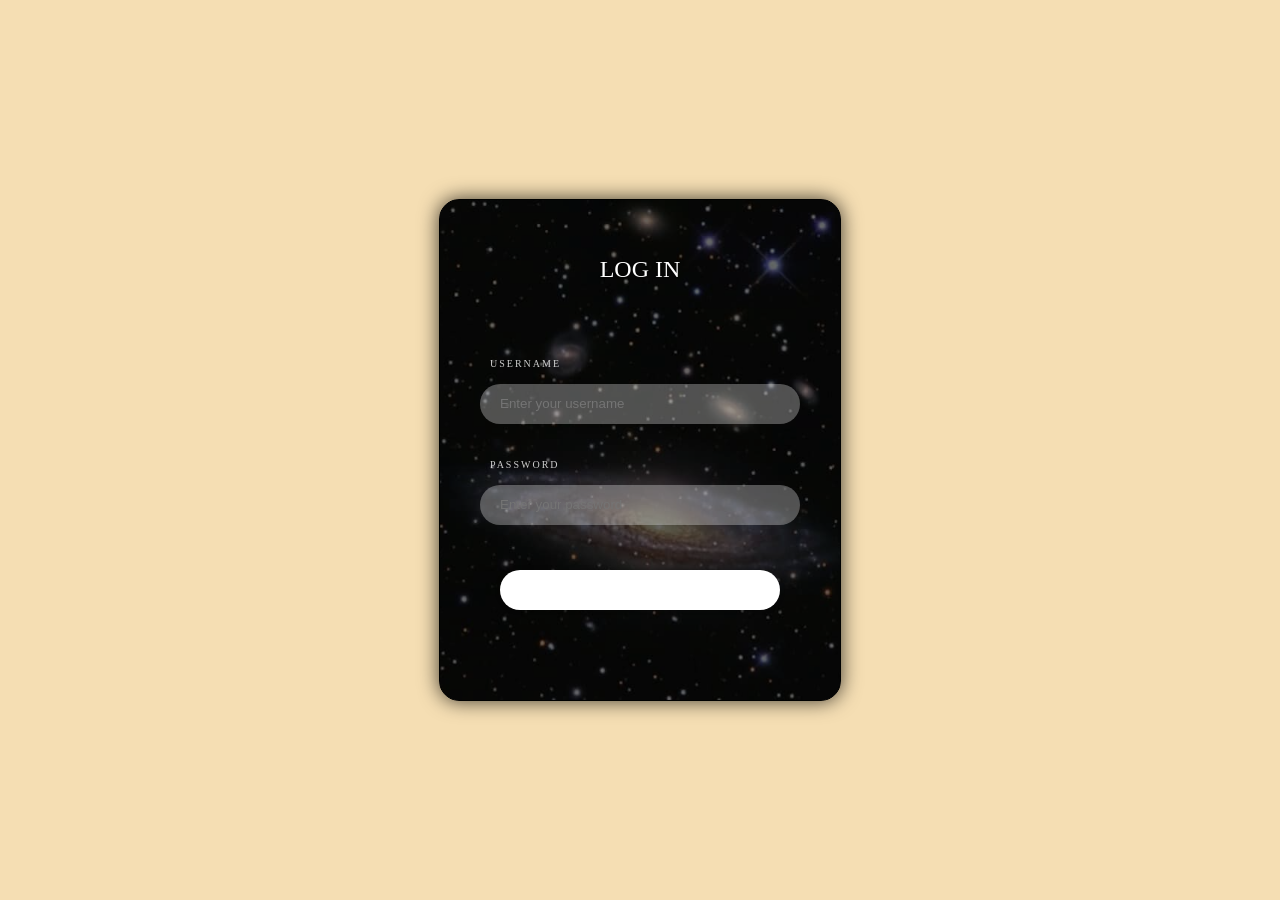
<file: WD-L2/login.html>
<!DOCTYPE html>
<html lang="en">
    <head>
        <meta charset="UTF-8">
        <meta name="viewport" content="width=device-width, initial-scale=1.0">
        <title>LOG IN FORM</title>
        <link rel="stylesheet" href="style.css">
    </head>
    <body>
        <div class="login">
            <form>
                <h1>LOG IN</h1>
                <p>Username</p>
                <input type="text" placeholder="Enter your username">
                <p>Password</p>
                <input type="password" placeholder="Enter your password">
                <button>Submit</button>
            </form>
        </div>
    </body>
</html>
</file>
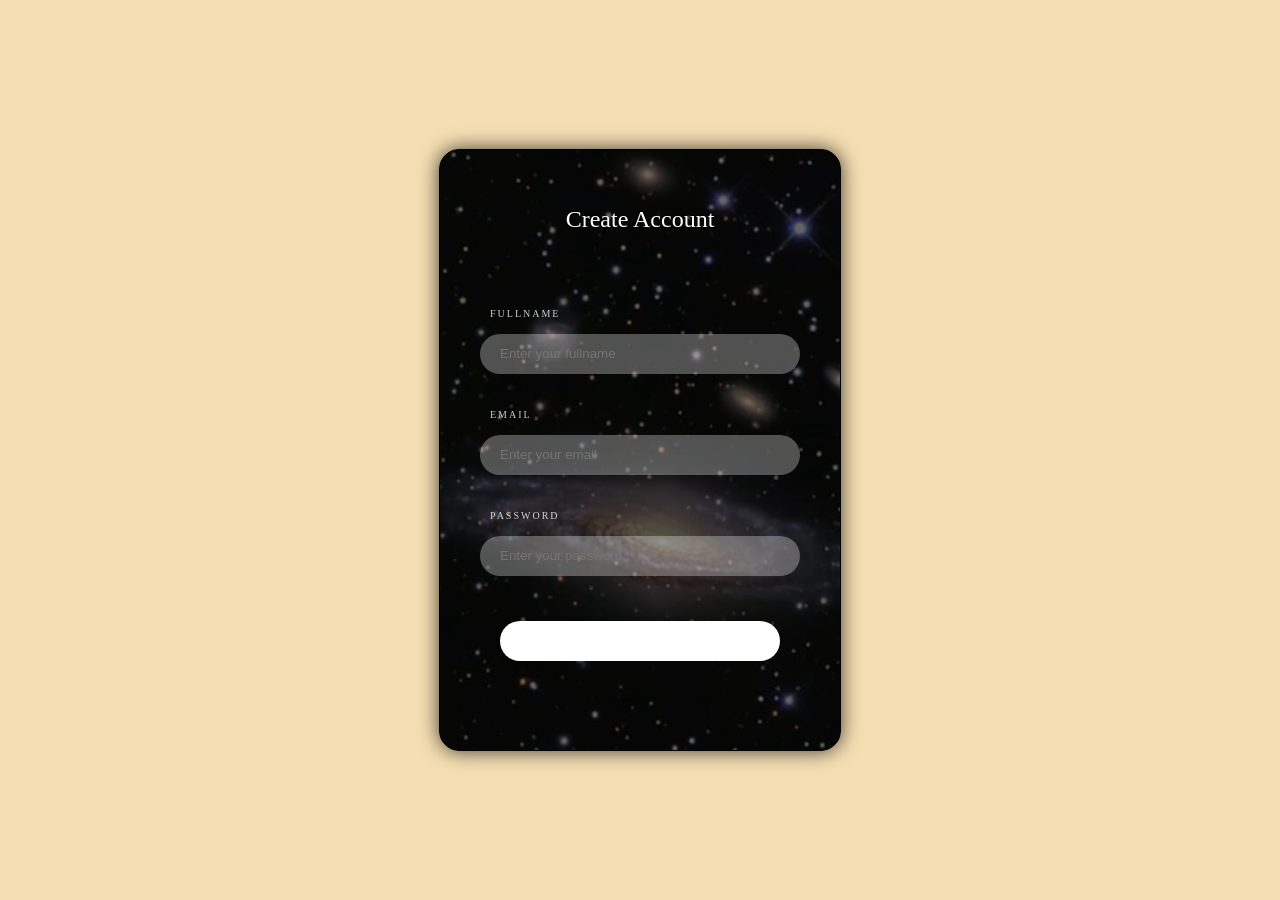
<file: WD-L2/signup.html>
<!DOCTYPE html>
<html lang="en">
    <head>
        <meta charset="UTF-8">
        <meta name="viewport" content="width=device-width, initial-scale=1.0">
        <title>SIGN-UP FORM</title>
        <link rel="stylesheet" href="style.css">
    </head>
    <body>
        <div class="signup">
            <form>
                <h1>Create Account</h1>
                <p>Fullname</p>
                <input type="text" placeholder="Enter your fullname">
                <p>Email</p>
                <input type="email" placeholder="Enter your email">
                <p>Password</p>
                <input type="password" placeholder="Enter your password">
                <button>Sign Up</button>
            </form>
        </div>
    </body>
</html>
</file>
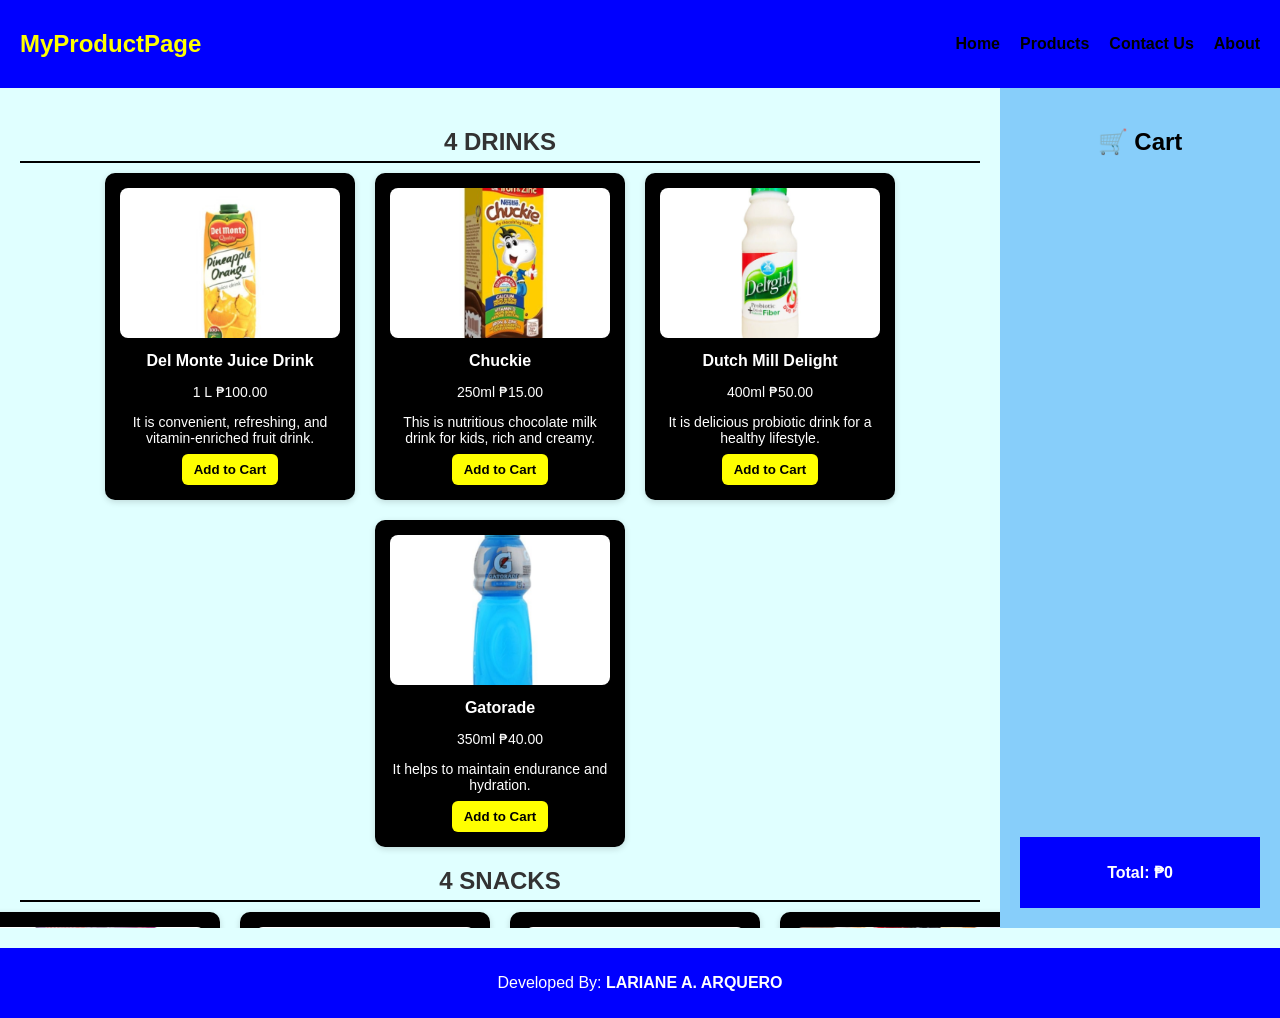
<file: WD1-LA3/products.html>
<!DOCTYPE html>
<html lang="en">
<head>
  <meta charset="UTF-8">
  <meta name="viewport" content="width=device-width, initial-scale=1.0">
  <title>My Product Page</title>
  <link rel="stylesheet" href="style.css">
  <script src="product.js"></script>
</head>
<body>
  <!-- Sticky Header -->
  <header>
    <nav>
      <h2>MyProductPage</h2>
      <ul>
        <li><a href="#index.html">Home</a></li>
        <li><a href="products.html">Products</a></li>
        <li><a href="#contact.html">Contact Us</a></li>
        <li><a href="#about.html">About</a></li>
      </ul>
    </nav>
  </header>

  <main>
    <!--Body 80%-->
    <section class="products">
      <h1>4 DRINKS</h1>
      <div class="raw1">
        <div class="card">
          <img src="Del Monte.jpg" alt="Del Monte Juice Drink">
          <h4>Del Monte Juice Drink</h4>
          <p>1 L  ₱100.00</p>
          <p>It is convenient, refreshing, and vitamin-enriched fruit drink.</p>
          <button onclick="addToCart('Del Monte Juice Drink', 100)">Add to Cart</button>
        </div>

        <div class="card">
          <img src="Chuckie.jpg" alt="Chuckie">
          <h4>Chuckie</h4>
          <p>250ml ₱15.00</p>
          <p>This is nutritious chocolate milk drink for kids, rich and creamy.</p>
          <button onclick="addToCart('Chuckie', 15)">Add to Cart</button>
        </div>

        <div class="card">
          <img src="Delight.jpg" alt="Dutch Mill Delight">
          <h4>Dutch Mill Delight</h4>
          <p>400ml  ₱50.00</p>
          <p>It is delicious probiotic drink for a healthy lifestyle.</p>
          <button onclick="addToCart('Dutch Mill Delight', 50)">Add to Cart</button>
        </div>

        <div class="card">
          <img src="Gatorade.jpg" alt="Gatorade">
          <h4>Gatorade</h4>
          <p>350ml  ₱40.00</p>
          <p>It helps to maintain endurance and hydration.</p>
          <button onclick="addToCart('Gatorade', 40)">Add to Cart</button>
        </div>
      </div>

      <h1>4 SNACKS</h1>
      <div class="raw2">
        <div class="card">
          <img src="ChocoMucho.jpg" alt="Choco Mucho">
          <h4>Choco Mucho</h4>
          <p>₱10.00</p>
          <p>This is rolled wafer, caramel, rice crispies, and creamy chocolate.</p>
          <button onclick="addToCart('Choco Mucho', 10)">Add to Cart</button>
        </div>

        <div class="card">
          <img src="Lava Cake.jpg" alt="Lava Cake">
          <h4>Lava Cake</h4>
          <p>₱10.00</p>
          <p>This is moist bar cake with rich, creamy chocolate filling.</p>
          <button onclick="addToCart('Lava Cake', 10)">Add to Cart</button>
        </div>

        <div class="card">
          <img src="Pizza.jpg" alt="Pizza">
          <h4>Pizza</h4>
          <p>₱95.00</p>
          <p>This is freshly baked pizza with delicious toppings.</p>
          <button onclick="addToCart('Pizza', 95)">Add to Cart</button>
        </div>

        <div class="card">
          <img src="Pancake.jpg" alt="Pancake">
          <h4>Pancake</h4>
          <p>₱20.00</p>
          <p>This is soft, fluffy pancake for your sweet cravings.</p>
          <button onclick="addToCart('Pancake', 20)">Add to Cart</button>
        </div>
      </div>
    </section>

    <!--Aside Cart of Items and Total-->
    <aside class="cart">
      <h2>🛒 Cart</h2>
      <ul id="cart-items"></ul>
      <footer>
        <p><strong>Total:</strong> ₱<span id="cart-total">0</span></p>
      </footer>
    </aside>
  </main>

  <!--Footer-->
  <footer>
     <p>Developed By: <strong>LARIANE A. ARQUERO</strong></p>
  </footer>
</body>
</html>
</file>
<file: CS2B_MCO_Arquero_L/resume.css>
body{
    font-family:'Times New Roman', Times, serif;
    margin:0;
    line-height: 1.6;
    color:#333;
    float:left;
    width: 100%;
    background-color:#DAD0D1;
    overflow-x: hidden;
}

header{
    display:flex;
    width:100%;
    justify-content: center;
    padding:10px 10px;
    background-color:#DAD0D1;
    border:2px solid black;
}
nav ul{
    list-style: none;
    display: flex;
    gap:100px;
    justify-content: center;
    overflow:hidden; 
    border:1px solid black; 


    
}
nav ul li a{ 
    display: flex;
    color:black;
    text-decoration: none;
    text-align: center;
    justify-content: center; 
}
.me{
    color:#000000;
    float: left;
}
aside{
    display: flex;
    float:right;
    margin-top:0;
    padding:10px 20px;
    width:20%;
    position:relative;
    height: 269vh;
    background-color: #DD5025;
    color:black;
    border: 2px solid black;
    flex-direction: column;
    gap:45px;
    text-align: center;
}
    
footer{
    width:100%;
    border:2px solid black;
    padding: 20px;
    display: flex;
    justify-content: space-between;
    gap: 20px;
    flex: 1;
    
}

.myskills{
    display: block;
    display: grid;
    grid-template-columns: repeat(3, 200px);
    gap:10px;
    justify-content: left;
    border: 2px solid black;
    text-align: center;
} 
.acts{
    display: block;
    display: grid;
    grid-template-columns: repeat(3, 200px);
    gap: 10px;
    justify-content: left;
    border:2px solid black;
    text-align: center;
    

}
.acts img{
    display: block;
    width:200px;
    height: 200px;
    border-radius: 5px;
    object-fit: cover;
    border:2px solid black;
}

.myskills img {
    display: block;
    width:200px;
    height: 200px;
    border-radius: 5px;
    object-fit: cover;
    border: 2px solid black;
}
.aboutme{
    border: 2px solid black;
}
.birth{
    display: flex;
    text-align: center;
}
.git{
    display: flex;
    text-align: end;
}
.pic{
    width:18%;
    border-radius: 50%;
    float: right;
    justify-content: center;
    overflow-x: hidden;
}
.cal img{
    width:50px;
    border-radius: 30%;
    justify-content: center;
    
}
iframe{
    width:30%;
    justify-content: left;
    border: 1px solid black;
}
form button:hover{
    background-color:crimson;
    color: black;
}

.rianekills{
    display: grid;
    grid-template-columns: repeat(3, 200px);
    gap:10px;
    justify-content: left;
    border: 2px solid black;
    text-align: center;
} 
.rianekills img {
    width:200px;
    height: 200px;
    border-radius: 5px;
    object-fit: cover;
    border: 2px solid black;
}

.activities{
    display: flex;
    display: grid;
    grid-template-columns: repeat(3, 200px);
    gap: 10px;
    justify-content: left;
    border:2px solid black;
    text-align: center;
    

}

.activities img{
    display: flex;
    width:200px;
    height: 200px;
    border-radius: 5px;
    object-fit: cover;
    border:2px solid black;
}
.lar{
    width:18%;
    border-radius: 50%;
    float: right;
    justify-content: center;
    overflow-x: hidden;
}
.lariane{
    border:2px solid black;
}
</file>
<file: WD-L2/style.css>
body {
    margin: 0;
    height: 100vh;
    display: flex;
    justify-content: center;
    align-items: center;
    background: wheat; 
}

.index {
    border: 1px solid black;
    width: 400px;
    height: 300px;
    font-size: 40px;
    background: url('ShootingStar.jpg');
    color: wheat;
    border-radius: 20px;
    box-shadow: 0px 0px 20px rgba(0,0,0,0.75);
    background-size: cover;
    overflow: hidden;
    display: flex;
    flex-direction: column;
    justify-content: center;
    align-items: center;
    text-align: center;
}

.login {
    border: 1px solid black;
    width: 400px;
    height: 500px;
    background: url('Galaxy.jpg');
    color: white;
    border-radius: 20px;
    box-shadow: 0px 0px 20px rgba(0,0,0,0.75);
    background-size: cover;
    background-position: center;
    overflow: hidden;
}

.signup {
    border: 1px solid black;
    width: 400px;
    height: 600px;
    background: url('Galaxy.jpg');
    color: white;
    border-radius: 20px;
    box-shadow: 0px 0px 20px rgba(0,0,0,0.75);
    background-size: cover;
    background-position: center;
    overflow: hidden;
}

form {
    display: flex;
    flex-direction: column;
    box-sizing: border-box;
    padding: 40px;
    width: 100%;
    height: 100%;
    backdrop-filter: brightness(40%);
    gap: 5px;
}

h1 {
    font-weight: normal;
    font-size: 24px;
    text-shadow: 0px 0px 2px rgba(0,0,0,0.5);
    margin-bottom: 60px;
    text-align: center;
}

p {
    color: rgba(255, 255, 255, 0.8);
    text-transform: uppercase;
    font-size: 10px;
    letter-spacing: 2px;
    padding-left: 10px;
}

input {
    background: rgba(255, 255, 255, 0.3);
    height: 40px;
    line-height: 40px;
    border-radius: 20px;
    padding: 0px 20px;
    border: none;
    margin-bottom: 20px;
    color: white;
}

button {
    background: white;
    height: 40px;
    line-height: 40px;
    border-radius: 40px;
    border: none;
    margin: 20px;
    box-shadow: 0px 0px 5px rgba(0,0,0,0.3);
    color: white;
    cursor: pointer;
}

button:hover {
    background: rgb(30, 100, 200);
}
</file>
<file: WD-LQ2/style.css>
body {
  font-family: Arial, sans-serif;
  background: white;
  margin: 0;
  padding: 0;
  display: flex;
  flex-direction: column;
}

  .header {
  position: sticky;
  top: 0;
  background: blue;
  color: white;
  padding: 10px;
  display: flex;
  justify-content: center;
}

  .navbar-left a {
  color: white;
  margin: 0 15px;
  text-decoration: none;
  font-weight: bold;
}

  main {
  display: flex;
  flex: 1;
  padding: 100px;
  gap: 60px;
}

  .aside {
  width: 250px;
  padding: 15px;
  background: white;
  border-left: 1px solid #ccc;
}

  .profile {
  text-align: center;
  margin-bottom: 20px;
}

  .profile img {
  border-radius: 50%;
  width: 80px;
  height: 80px;
  margin-bottom: 10px;
}

  .friends {
  display: flex;
  flex-direction: column;
  gap: 15px;
}

  .friend {
  display: flex;
  flex-direction: column;
  gap: 5px;
  border-bottom: 1px solid #ddd;
  padding-bottom: 10px;
}

  .friend img {
  width: 100%;
  border-radius: 10px;
}
    
  .news-feed {
  flex: 1;
}

  .card {
  background: white;
  border-radius: 10px;
  padding: 15px;
  margin-bottom: 15px;
  box-shadow: 0 2px 5px rgba(0,0,0,0.1);
}

  .card img {
  border-width: 100%;
  margin-top: 10px;
  border-radius: 10px;
}

  footer {
  background: blue;
  color: white;
  text-align: center;
  padding: 5px;
}
</file>
<file: WD1-Q2/style.css>
html {
    height: 100%;
}

body{
    background-image: url(login-background.jpg);
    height: 100%;
    display: flex;
    justify-content:center; /* horizontal centering */
    align-items:center;    /* vertical centering */
}

.login-form {
    background-color: white;
    border-radius: 10px;
    box-shadow: 5px 10px 100px 10px black;
    display: flex;
    justify-content: space-around; /* horizontal centering */
}

.header-text{
    padding: 30px 20px 10px 30px;
    margin: 20px;
    border-radius: 10px;
    font-weight: bolder;
    color: rgb(226, 226, 226);
    font: 100px "Bitcount Grid Double", serif;
    display: flex;
    justify-content: center; /* horizontal centering */
    align-items: center;    /* vertical centering */
    background-color: black;
}

form{
    margin:30px 50px 30px 10px;
}

.uname-row{
    margin-bottom: 25px
}

.uname-label, .pcode-label {
    display: block;
    font: 20px "Bitcount Grid Double", serif;
}

.uname-box, .pcode-box{
    width: 100%;
    height: 30px;
    padding: 10px 0px 10px 5px;
    font-size: 20px;
    border-radius: 5px;
    border-color: lightgray;
}

.forgot-password{
    display: flex;
}

.fp-desc{
    font-weight: bold;
    font-size: 14px;
    color: rgb(150, 150, 150);
}

.submit-button{
    width: 100%;
    color: white;
    font: 30px "Bitcount Grid Double", serif;
    text-transform: uppercase;
    background-color: black;
    border-radius: 5px;
}

.submit-button:hover {
    background-color: gray;
    cursor: pointer;
}

.fp-box {
    border-color: black;
    box-shadow: black;
}
</file>
<file: CS2B_MCO_Arquero_L/product_feature.css>
body{
    font-family:'Franklin Gothic Medium', 'Arial Narrow', Arial, sans-serif;
    margin:0;
    padding:0;
    overflow-x:hidden;
    line-height: 1.6;
    background-image: url(img/bg.jpg);
    background-repeat: no-repeat;
    background-position: center;
    background-size: cover;
    color:#333;
    text-align: center;
    justify-content:center ;
    justify-items: center;
}
.logo{
    width:100%;
}
header{
    display:flex;
    width:100%;
    justify-content: center;
    align-items: center;
    padding:10px 10px;
    text-align: center;
    background-color: lightgrey;
    border: 1px solid black;
}
nav ul{
    list-style: none;
    display: flex;
    gap:100px;
    justify-content: center;
    overflow:hidden; 
    border:1px solid black;


    
}
nav ul li a{ 
    display: flex;
    color:black;
    text-decoration: none;
    text-align: center;
    justify-content: center; 
}
.fe{
    color: black;
}
.hero{
    display: flex;
    width:100%;
    text-align: center;
    
}
img{
    width:100%;

}
footer{
    width:100%;
    border:2px solid black;
}
.photo{
    display: flex;
    justify-content: flex-start;
    gap:100px;
    text-align: center;
    border:2px solid black;
}
.photo img{
    width: 180px;
    height: 180px;
    gap:30px;
    object-fit: cover;
    border-radius: 10px;
    border:2px solid black;
}
.Highlights{
    display:inline-block;
    justify-content: center;
    text-align: center;
    padding:10px 10px;
    text-align: center;
    border-radius: 30px;
}
.Highlights ul{
    list-style: none;
    display: flex;
    gap:20px;
    justify-content: center;
    overflow:hidden; 
    width:100%;
    border-right: 10px;
    text-align: center;
    
}
.Highlights ul li { 
    color:black;
    text-decoration: none;
    text-align: center;
    justify-content: center;
    width:100%;
    gap:10px;
    text-align: center;
}
form button:hover{
    background-color: crimson;
    color: black;
}
</file>
<file: CS2B_MCO_Arquero_L/product_gallery.css>
body{
    font-family:'Franklin Gothic Medium', 'Arial Narrow', Arial, sans-serif;
    margin:0;
    padding:0;
    width:100%;
    line-height: 1.6;
    color:#333;
    overflow-x:hidden;
    justify-content:center ;
    justify-items: center;
    background-image: url(img/bg.jpg);
    background-repeat: no-repeat;
    background-position: center;
    background-size: cover;
}
header{
    display:flex;
    justify-content: center;
    align-items: center;
    padding:10px 20px;
    text-align: center;
    width:100%;
    background-color: lightgrey;
    border: 1px solid black;
}
nav ul{
    list-style: none;
    display: flex;
    gap:100px;
    justify-content: center;
    overflow:hidden; 
    border:1px solid black; 

    
}
nav ul li a{ 
    display: flex;
    color:black;
    text-decoration: none;
    text-align: center;
    justify-content: center;
}
.pr{
    color:black;
}
.logo{
    width:100%;
}
.pro{
    text-align: center;
}
.products{
  display: grid;
  grid-template-columns: repeat(4, 1fr);
  grid-template-rows: repeat(3, 1fr);
  gap: 20px;
  padding: 20px;
  max-width:950%;
  height: 50%;
  margin: 20 auto;
  border: 2px solid black;
  border-radius: 25x 25x 25x 25x;
  font-family:Georgia, 'Times New Roman', Times, serif;
}
.products img{
    width:100%;
    gap:10px;
}
.item{
  background-color:coral;
  padding: 20px;
  border-radius: 10px;
  text-align: center;
  box-shadow: 0 2px 10px rgba(0, 0, 0, 0.1);
  height:500px;
  margin:0;
  color:black;
  border:2px solid black;
}
button:hover{
    color: black;
    background-color: crimson;

}
.sale{
    text-align: center;
}
footer{
    width:100%;
    border:2px solid black;
    text-align: center;
}
</file>
<file: WD1-LA3/style.css>
body {
  margin: 0;
  padding: 0;
  background-color: lightcyan;
  box-sizing: border-box;
  font-family: 'Franklin Gothic Medium', 'Arial Narrow', Arial, sans-serif;
}

/* Sticky Header */
header {
  position: sticky;
  top: 0;
  text-align: center;
  background-color: blue;
  color: black;
  padding: 10px 20px;
  z-index: 100;
}

nav {
  display: flex;
  align-items: center;
  justify-content: space-between;
}

nav h2 {
  color: yellow;
}

nav ul {
  list-style: none;
  display: flex;
  gap: 20px;
}

nav a {
  color: black;
  text-decoration: none;
  font-weight: bold;
}

nav a:hover,
nav a.active {
  color: yellow;
}

main {
  display: flex;
  height: calc(100vh - 60px);
}

/* Body 80% */
.products {
  flex: 4;
  padding: 20px;
  overflow-y: auto;
}

.products h1 {
  margin: 20px 0 10px;
  color: #333;
  border-bottom: 2px solid black;
  padding-bottom: 5px;
  text-align: center;
}

/* Drinks use flex layout */
.raw1 {
  display: flex;
  flex-wrap: wrap;
  justify-content: center;
  gap: 20px;
}

/* Snacks use grid layout */
.raw2 {
  display: grid;
  grid-template-columns: repeat(4, 1fr);
  justify-content: center;
  gap: 20px;
}

/* Card Design */
.card {
  background-color: black;
  border-radius: 10px;
  box-shadow: 0 2px 6px rgba(0, 0, 0, 0.15);
  padding: 15px;
  width: 220px;
  text-align: center;
}

.card img {
  width: 100%;
  height: 150px;
  object-fit: cover;
  border-radius: 8px;
}

.card h4 {
  margin: 10px 0 5px;
  color: white;
}

.card p {
  font-size: 14px;
  color: white;
  margin-bottom: 8px;
}

button {
  padding: 8px 12px;
  background-color: yellow;
  border: none;
  border-radius: 6px;
  cursor: pointer;
  font-weight: bold;
}

button:hover {
  background-color: yellow;
}

/* Aside Cart of Items and Total */
.cart {
  flex: 1;
  background-color: lightskyblue;
  padding: 20px;
  display: flex;
  flex-direction: column;
  justify-content: space-between;
}

.cart h2 {
  text-align: center;
  margin-bottom: 10px;
}

.cart footer {
  text-align: center;
  padding-top: 10px;
  background-color: blue;
  color: white;
  font-weight: bold;
}

footer {
  background-color: blue;
  color: white;
  text-align: center;
  padding: 10px;
  margin-top: 20px;
}
</file>
